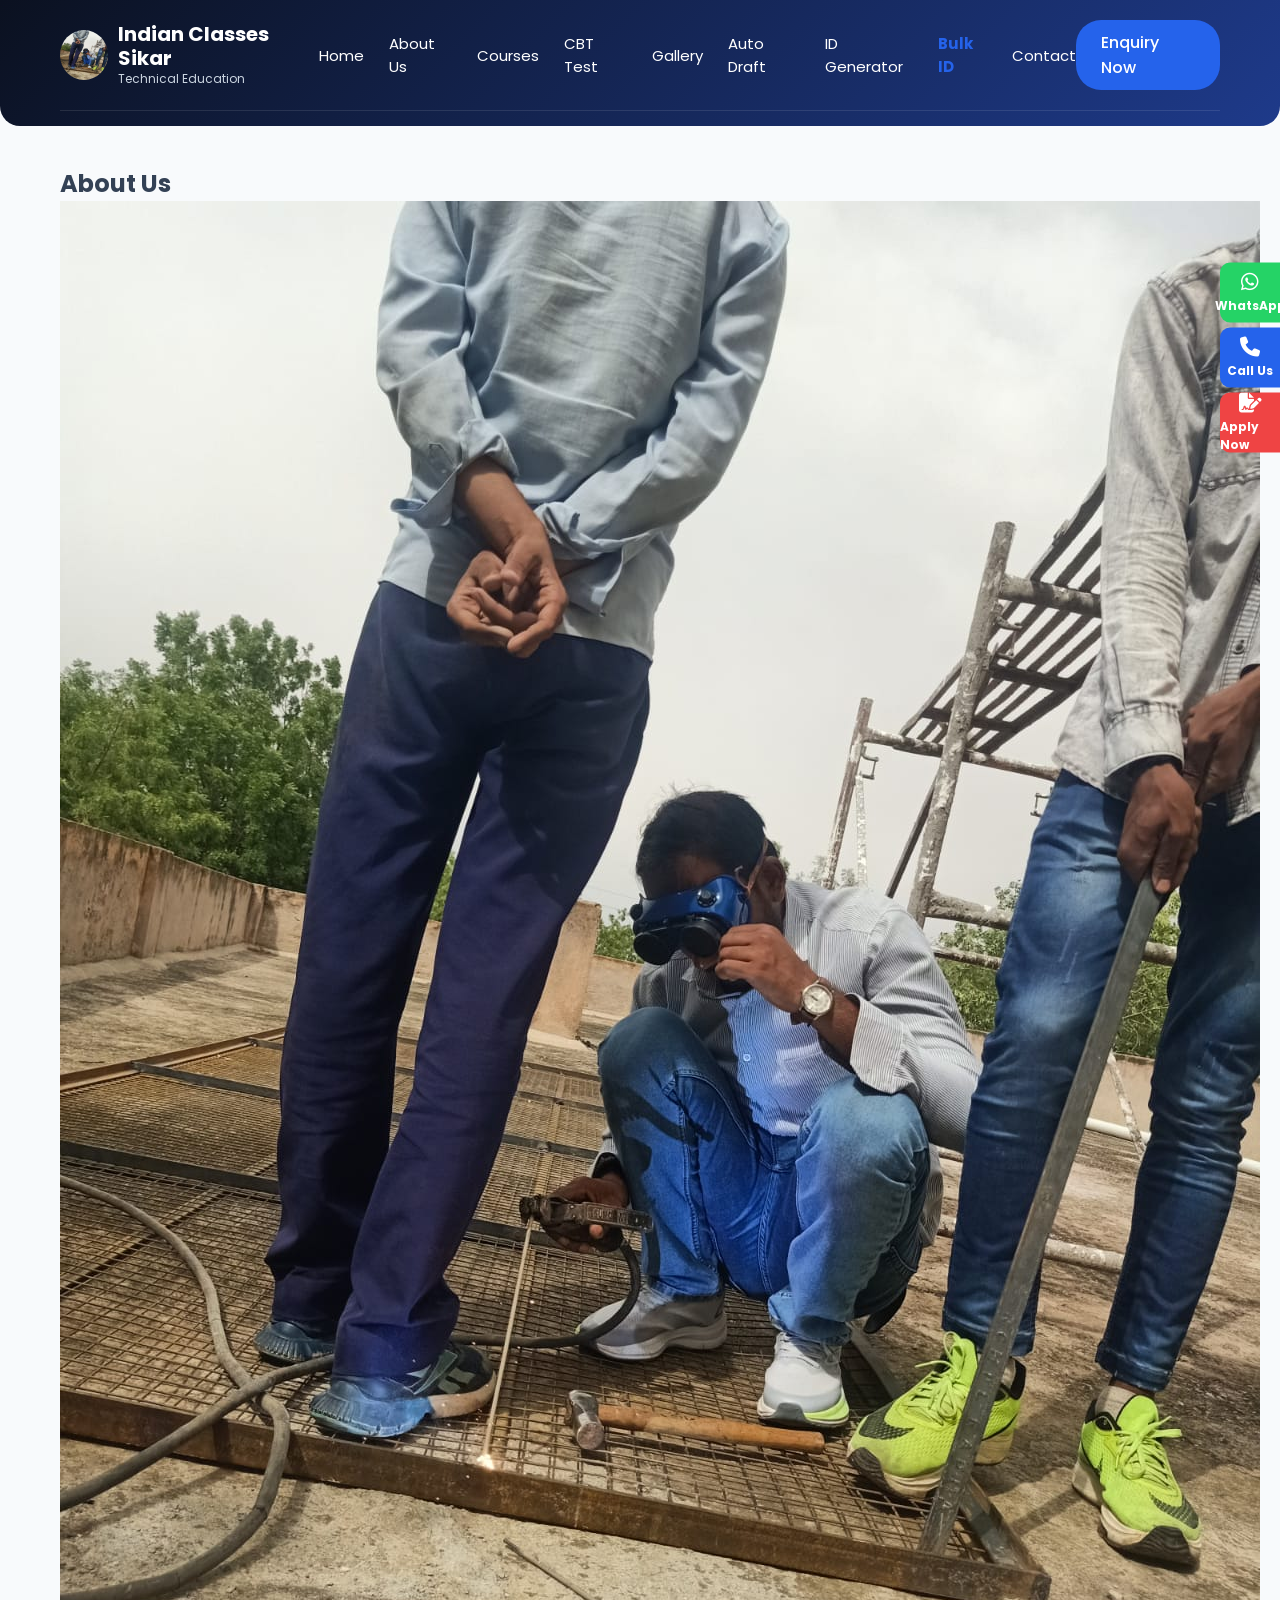
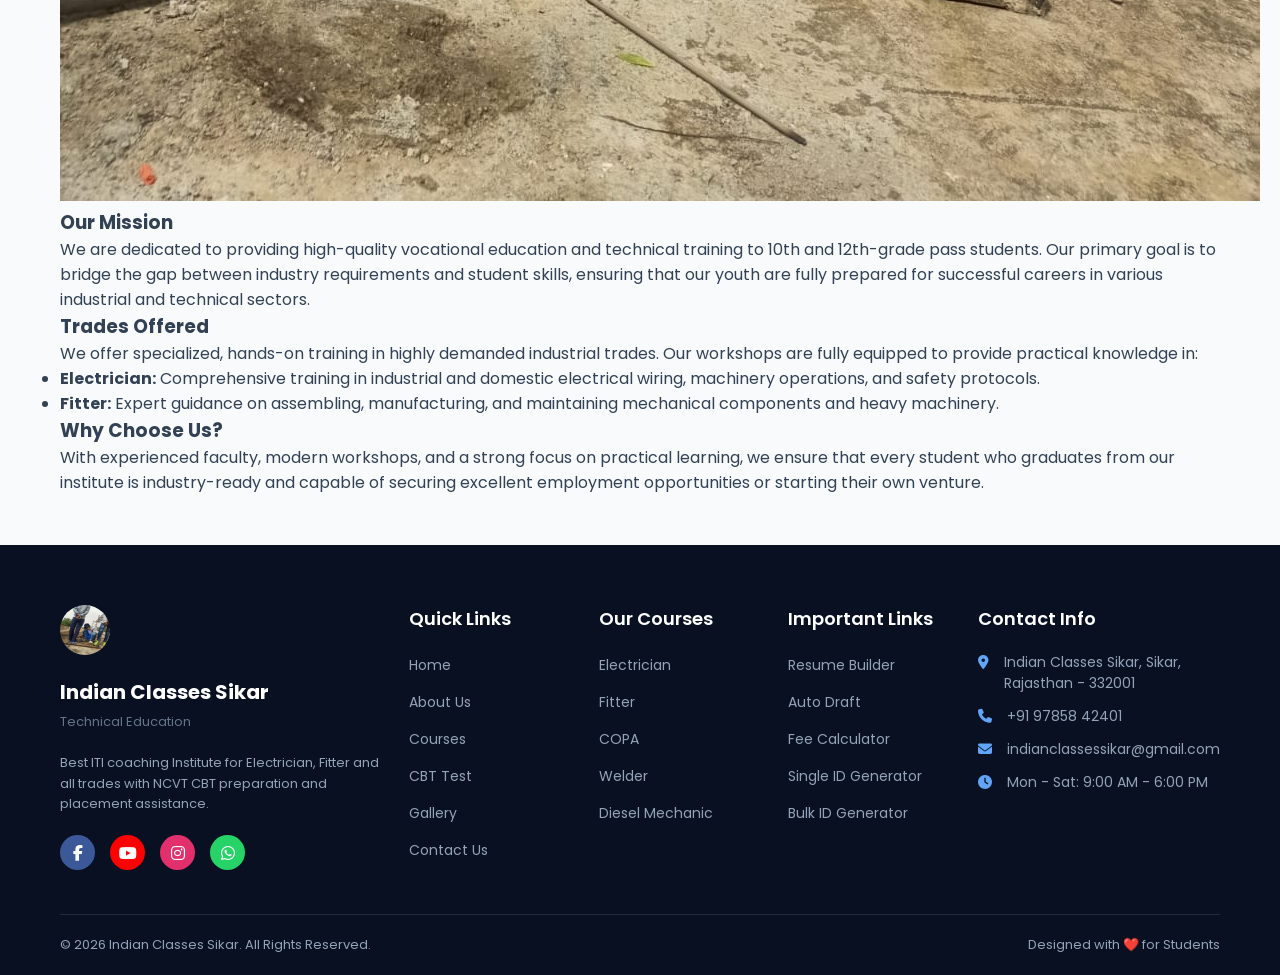
<file: about.html>
<!DOCTYPE html>
<html lang="en">
<head>
    <meta charset="UTF-8">
    <meta name="viewport" content="width=device-width, initial-scale=1.0">
    <title>About Us - My Institute Website</title>
    <link rel="stylesheet" href="style.css">
</head>
<body>

    <header></header>
    <nav></nav>

    <!-- Main Content -->
    <div class="container">
    <h2>About Us</h2>
    
    <img src="Logo.jpg" alt="Our Campus" class="page-image">
    
    <div class="content-section">
        <h3>Our Mission</h3>
            <p>We are dedicated to providing high-quality vocational education and technical training to 10th and 12th-grade pass students. Our primary goal is to bridge the gap between industry requirements and student skills, ensuring that our youth are fully prepared for successful careers in various industrial and technical sectors.</p>
        </div>

        <div class="content-section">
            <h3>Trades Offered</h3>
            <p>We offer specialized, hands-on training in highly demanded industrial trades. Our workshops are fully equipped to provide practical knowledge in:</p>
            <ul class="trade-list">
                <li><strong>Electrician:</strong> Comprehensive training in industrial and domestic electrical wiring, machinery operations, and safety protocols.</li>
                <li><strong>Fitter:</strong> Expert guidance on assembling, manufacturing, and maintaining mechanical components and heavy machinery.</li>
            </ul>
        </div>

        <div class="content-section">
            <h3>Why Choose Us?</h3>
            <p>With experienced faculty, modern workshops, and a strong focus on practical learning, we ensure that every student who graduates from our institute is industry-ready and capable of securing excellent employment opportunities or starting their own venture.</p>
        </div>
    </div>

    <footer></footer>
    <script src="components.js"></script>
</body>
</html>
</file>
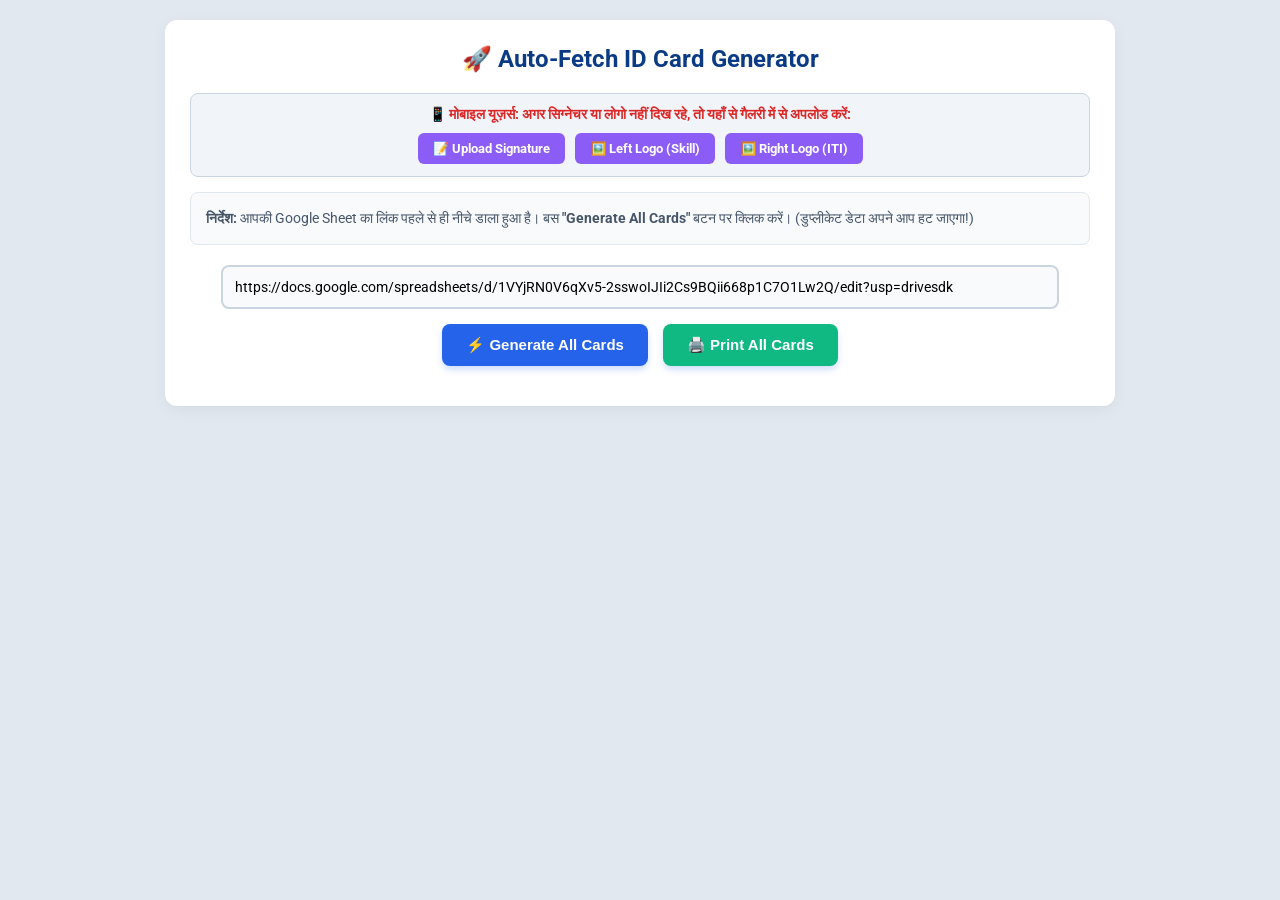
<file: bulk-generator.html>
<!DOCTYPE html>
<html lang="en">
<head>
    <meta charset="UTF-8">
    <meta name="viewport" content="width=device-width, initial-scale=1.0">
    <title>Official Trainee ID Card Generator</title>
    <link href="https://fonts.googleapis.com/css2?family=Roboto:wght@400;500;700&display=swap" rel="stylesheet">
    <style>
        /* General Page Styles */
        body { background: #e2e8f0; font-family: 'Roboto', sans-serif; padding: 20px; margin: 0; }
        .controls { background: #fff; padding: 25px; border-radius: 12px; box-shadow: 0 4px 15px rgba(0,0,0,0.05); margin-bottom: 30px; text-align: center; max-width: 900px; margin-left: auto; margin-right: auto;}
        .controls h2 { color: #0b3b84; margin-top: 0; font-size: 24px;}
        .input-group { display: flex; flex-direction: column; gap: 15px; margin-bottom: 15px; align-items: center; }
        
        .sheet-input { width: 90%; padding: 12px; font-size: 14px; border: 2px solid #cbd5e1; border-radius: 8px; font-family: 'Roboto', sans-serif; transition: 0.3s; background-color: #f8fafc;}
        .sheet-input:focus { border-color: #2563eb; outline: none; box-shadow: 0 0 8px rgba(37,99,235,0.2); }

        .btn-row { display: flex; justify-content: center; gap: 15px; flex-wrap: wrap; }
        .btn { background: #2563eb; color: white; padding: 12px 24px; border: none; border-radius: 8px; font-weight: bold; cursor: pointer; font-size: 15px; transition: 0.3s; box-shadow: 0 4px 6px rgba(37,99,235,0.2);}
        .btn:hover { background: #1d4ed8; transform: translateY(-2px);}
        .btn-print { background: #10b981; }
        .btn-print:hover { background: #059669; }
        .btn-photo { background: #8b5cf6; color: white; padding: 8px 15px; border-radius: 6px; cursor: pointer; font-size: 13px; font-weight: bold;}
        .btn-photo:hover { background: #7c3aed; }
        
        .instructions { font-size: 14px; color: #475569; margin-bottom: 20px; background: #f8fafc; padding: 15px; border-radius: 8px; text-align: left; border: 1px solid #e2e8f0; line-height: 1.5;}
        
        #statusMessage { font-size: 15px; margin-top: 10px; font-weight: bold; }

        /* Screen Viewing Grid */
        #bulkCardsContainer { display: flex; flex-wrap: wrap; gap: 20px; justify-content: center; }
        .card-wrapper { display: flex; flex-direction: row; gap: 15px; align-items: center; background: #fff; padding: 15px; border-radius: 8px; box-shadow: 0 4px 10px rgba(0,0,0,0.05); }

        /* --- ID CARD SPECIFIC STYLES (CR80: 85.6mm x 54mm Landscape) --- */
        .id-card { width: 85.6mm; height: 54mm; background: #ffffff; border: 1px solid #cbd5e1; border-radius: 2mm; box-sizing: border-box; position: relative; overflow: hidden; }

        /* FRONT CARD: Top Header Bar */
        .header-main { background: #0b3b84; color: white; display: flex; justify-content: space-between; align-items: center; padding: 1.5mm 2mm; height: 12.5mm; box-sizing: border-box; }
        .side-logo { height: 8.5mm; width: 8.5mm; background: white; border-radius: 1mm; object-fit: contain; padding: 0.5mm; }
        .header-center { display: flex; align-items: center; justify-content: center; flex-grow: 1; flex-direction: column;}
        .header-text { text-align: center; line-height: 1.15; }
        .header-text p { margin: 0 0 0.5mm 0; font-size: 3.8pt; font-weight: 500; } 
        .header-text h1 { margin: 0; font-size: 5.5pt; font-weight: 700; letter-spacing: 0.1mm; } 
        .header-text h2 { margin: 0.5mm 0 0 0; font-size: 5.2pt; font-weight: 700; color: #facc15; } 
        
        .header-sub { background: #1d4ed8; color: white; text-align: center; font-size: 5.5pt; font-weight: 700; padding: 0.8mm 0; border-bottom: 0.5mm solid #fbbf24; }

        /* FRONT CARD: Body Layout */
        .card-body { display: flex; padding: 2.5mm 2mm; gap: 2.5mm; }
        
        /* PHOTO FIX: Smart Passport Size Cropping */
        .photo-section { width: 18mm; display: flex; flex-direction: column; align-items: center; z-index: 2; }
        .photo-section img { 
            width: 15.5mm; 
            height: 19.5mm; 
            border: 1px solid #0b3b84; 
            object-fit: cover; /* Ensures image fills the box without distorting */
            object-position: top center; /* Focuses on the top part (face) of long images */
            border-radius: 0.5mm;
            background-color: #f8fafc;
        }
        
        .app-no-box { margin-top: 1.5mm; width: 100%; text-align: center; font-size: 4.5pt; font-weight: 700; color: #0b3b84; line-height: 1.2; background-color: #f1f5f9; border: 0.5px solid #cbd5e1; border-radius: 1mm; padding: 0.8mm 0; box-sizing: border-box; }

        .data-section { flex-grow: 1; font-size: 5pt; color: #000; line-height: 1.4; z-index: 2; padding-top: 0.5mm;}
        .data-row { margin-bottom: 0.7mm; display: flex; }
        .label { width: 44%; font-weight: 500; color: #1e293b; }
        .value { width: 56%; font-weight: 700; text-transform: uppercase; color: #0f172a;}

        /* Deputy Director Signature */
        .principal-sig { position: absolute; bottom: 2mm; right: 2mm; text-align: center; width: 30mm; z-index: 1; }
        .sig-img { height: 7.5mm; width: auto; mix-blend-mode: multiply; margin: 0 auto 0.2mm auto; display: block; }
        .principal-name { font-size: 4pt; color: #0b3b84; font-weight: 700; margin-bottom: 0.5mm; line-height: 1.2; }
        .principal-line { border-top: 0.5px solid #000; font-size: 4pt; font-weight: 700; padding-top: 0.5mm; color: #000;}

        /* --- BACK CARD STYLES --- */
        .back-body { padding: 3.5mm 3mm 12mm 3mm; font-size: 4.5pt; line-height: 1.5; color: #000; }
        .back-info strong { color: #0b3b84; }
        .instructions-block { margin-top: 2.5mm; }
        .instructions-block strong { color: #0b3b84; font-size: 5.5pt; display: block; margin-bottom: 1mm; border-bottom: 0.5px solid #cbd5e1; padding-bottom: 0.5mm; }
        .instructions-list { margin: 0; padding-left: 3.5mm; list-style-type: decimal; font-size: 4.2pt; }
        .instructions-list li { margin-bottom: 0.8mm; font-weight: 500;}
        
        .back-footer { position: absolute; bottom: 0; left: 0; width: 100%; background: #0b3b84; color: white; text-align: center; padding: 1.5mm 2mm; font-size: 4.5pt; line-height: 1.4; box-sizing: border-box; }

        /* --- PRINT SPECIFIC CSS --- */
        @media print {
            @page { size: A4 portrait; margin: 10mm; }
            body { padding: 0; margin: 0; background: white; -webkit-print-color-adjust: exact; print-color-adjust: exact; }
            .controls { display: none !important; }
            #bulkCardsContainer { display: grid; grid-template-columns: 1fr; row-gap: 5mm; justify-items: center; }
            .card-wrapper { page-break-inside: avoid; gap: 0; padding: 0; box-shadow: none; }
            .id-card { border: 0.5px dashed #94a3b8; border-radius: 0; }
        }
    </style>
</head>
<body>

    <div class="controls">
        <h2>🚀 Auto-Fetch ID Card Generator</h2>
        
        <div style="background: #f1f5f9; padding: 12px; border-radius: 8px; border: 1px solid #cbd5e1; margin-bottom: 15px;">
            <p style="margin: 0 0 10px 0; font-size: 14px; font-weight: bold; color: #dc2626;">📱 मोबाइल यूज़र्स: अगर सिग्नेचर या लोगो नहीं दिख रहे, तो यहाँ से गैलरी में से अपलोड करें:</p>
            <div style="display: flex; gap: 10px; justify-content: center; flex-wrap: wrap;">
                <label class="btn-photo">
                    📝 Upload Signature
                    <input type="file" id="sigInput" accept="image/*" style="display: none;">
                </label>
                <label class="btn-photo">
                    🖼️ Left Logo (Skill)
                    <input type="file" id="logo1Input" accept="image/*" style="display: none;">
                </label>
                <label class="btn-photo">
                    🖼️ Right Logo (ITI)
                    <input type="file" id="logo2Input" accept="image/*" style="display: none;">
                </label>
            </div>
        </div>

        <div class="instructions">
            <strong>निर्देश:</strong> आपकी Google Sheet का लिंक पहले से ही नीचे डाला हुआ है। बस <strong>"Generate All Cards"</strong> बटन पर क्लिक करें। (डुप्लीकेट डेटा अपने आप हट जाएगा!)
        </div>

        <div class="input-group">
            <input type="text" id="sheetUrlInput" class="sheet-input" value="https://docs.google.com/spreadsheets/d/1VYjRN0V6qXv5-2sswoIJIi2Cs9BQii668p1C7O1Lw2Q/edit?usp=drivesdk" placeholder="Paste your Google Sheet Link here...">
            
            <div class="btn-row">
                <button class="btn" onclick="fetchSheetData()">⚡ Generate All Cards</button>
                <button class="btn btn-print" onclick="window.print()">🖨️ Print All Cards</button>
            </div>
        </div>
        <div id="statusMessage"></div>
    </div>

    <div id="bulkCardsContainer"></div>

    <script>
        // Variables to hold local image URLs
        let sigUrl = "WhatsApp Image 2026-09-02 at 11.59.43 PM.jpeg";
        let leftLogoUrl = "2.jpg";
        let rightLogoUrl = "1.jpg";
        let globalCsvData = [];

        // Handle Mobile Image Uploads
        document.getElementById('sigInput').addEventListener('change', function(e) {
            if(e.target.files[0]) {
                sigUrl = URL.createObjectURL(e.target.files[0]);
                updateStatus("✅ Signature Loaded!", "green");
                if(globalCsvData.length > 0) buildCards(globalCsvData);
            }
        });
        document.getElementById('logo1Input').addEventListener('change', function(e) {
            if(e.target.files[0]) {
                leftLogoUrl = URL.createObjectURL(e.target.files[0]);
                updateStatus("✅ Left Logo Loaded!", "green");
                if(globalCsvData.length > 0) buildCards(globalCsvData);
            }
        });
        document.getElementById('logo2Input').addEventListener('change', function(e) {
            if(e.target.files[0]) {
                rightLogoUrl = URL.createObjectURL(e.target.files[0]);
                updateStatus("✅ Right Logo Loaded!", "green");
                if(globalCsvData.length > 0) buildCards(globalCsvData);
            }
        });

        function updateStatus(msg, color) {
            const statusEl = document.getElementById('statusMessage');
            statusEl.innerText = msg;
            statusEl.style.color = color;
        }

        // Method: Secure photo fetcher for Public Drive Folders
        function getDirectImageUrl(url) {
            if (!url || url.trim() === '') return 'https://via.placeholder.com/60x75/e2e8f0/94a3b8?text=PHOTO';
            
            const driveRegex = /\/d\/(.*?)\//;
            const idRegex = /id=([^&]+)/;
            let fileId = '';
            
            if (url.includes('drive.google.com')) {
                if (url.match(driveRegex)) {
                    fileId = url.match(driveRegex)[1];
                } else if (url.match(idRegex)) {
                    fileId = url.match(idRegex)[1];
                }
                if (fileId) {
                    return `https://drive.google.com/thumbnail?id=${fileId}&sz=w400`;
                }
            }
            return url.trim(); 
        }

        function fetchSheetData() {
            const urlInput = document.getElementById('sheetUrlInput').value.trim();
            if(!urlInput) {
                updateStatus("❌ Please paste a valid Google Sheet Link first.", 'red');
                return;
            }

            updateStatus("⏳ Fetching data & processing photos...", 'orange');

            const idMatch = urlInput.match(/\/d\/([a-zA-Z0-9-_]+)/);
            const gidMatch = urlInput.match(/gid=([0-9]+)/);

            if (idMatch) {
                const sheetId = idMatch[1];
                let exportUrl = `https://docs.google.com/spreadsheets/d/${sheetId}/gviz/tq?tqx=out:json;responseHandler:processGoogleSheetData`;
                if (gidMatch) {
                    exportUrl += `&gid=${gidMatch[1]}`;
                }

                const existingScript = document.getElementById('gvizScript');
                if (existingScript) existingScript.remove();

                const script = document.createElement('script');
                script.id = 'gvizScript';
                script.src = exportUrl;
                
                script.onerror = function() {
                    updateStatus("❌ Error! कृपया सुनिश्चित करें कि आपकी शीट 'Anyone with the link can view' पर सेट है।", 'red');
                };
                
                document.body.appendChild(script);
            } else {
                updateStatus("❌ Invalid Google Sheet Link format.", 'red');
            }
        }

        window.processGoogleSheetData = function(response) {
            if (!response || response.status === 'error') {
                updateStatus("❌ Data Error! Check sheet permissions.", 'red');
                return;
            }
            
            let rows = [];
            const table = response.table;
            
            let headers = table.cols.map(col => col.label || '');
            rows.push(headers);
            
            table.rows.forEach(row => {
                let rowData = row.c.map(cell => {
                    if (!cell) return '';
                    return cell.f !== undefined ? String(cell.f) : (cell.v !== null && cell.v !== undefined ? String(cell.v) : '');
                });
                rows.push(rowData);
            });

            globalCsvData = rows;
            buildCards(rows);
            updateStatus("✅ All Cards & Photos Generated Successfully!", 'green');
        }

        function buildCards(rows) {
            if (!rows || rows.length < 2) return;

            const container = document.getElementById('bulkCardsContainer');
            container.innerHTML = ''; 

            let offset = 0;
            if (rows[0][0] && rows[0][0].toLowerCase().includes("timestamp")) {
                offset = 1;
            }

            // AUTO-DUPLICATE REMOVER LOGIC
            let processedTrainees = new Set();

            for (let i = 1; i < rows.length; i++) {
                if (!rows[i] || rows[i].length < Math.max(8, 10 + offset)) continue; 
                
                const cols = rows[i];

                const appNo = cols[offset + 0] ? cols[offset + 0].trim() : '';
                const name = cols[offset + 1] ? cols[offset + 1].trim() : '';
                
                if(appNo === '' && name === '') continue; 

                const father = cols[offset + 2] ? cols[offset + 2].trim() : '';
                
                // Magic Duplicate Check: Combines Name + Father's Name
                let uniqueKey = (name + "|" + father).toLowerCase().trim();
                if (processedTrainees.has(uniqueKey)) {
                    continue; 
                }
                processedTrainees.add(uniqueKey);

                const trade = cols[offset + 3] ? cols[offset + 3].trim() : '';
                const shiftUnit = cols[offset + 4] ? cols[offset + 4].trim() : '';
                const dob = cols[offset + 5] ? cols[offset + 5].trim() : '';
                const bloodGroup = cols[offset + 6] ? cols[offset + 6].trim() : '';
                
                // FIX: Actual Aadhaar Number rendering
                let aadhar = cols[offset + 7] ? cols[offset + 7].trim() : '';
                if(aadhar !== '' && !isNaN(aadhar.replace(/\s/g, ''))) {
                   // Ensure it looks like a number
                }

                const mobile = cols[offset + 9] ? cols[offset + 9].trim() : '';
                const address = cols[offset + 10] ? cols[offset + 10].trim() : '';
                
                const rawPhotoUrl = cols[offset + 11] ? cols[offset + 11].trim() : '';
                const finalPhotoSrc = getDirectImageUrl(rawPhotoUrl);

                const cardHTML = `
                    <div class="card-wrapper">
                        <!-- FRONT OF CARD -->
                        <div class="id-card">
                            <div class="header-main">
                                <img src="${leftLogoUrl}" alt="Skill Logo" class="side-logo" onerror="this.style.display='none'">
                                <div class="header-center">
                                    <div class="header-text">
                                        <p>(Directorate of Technical Education, Govt. of Rajasthan)</p>
                                        <h1>GOVERNMENT INDUSTRIAL TRAINING INSTITUTE, CHURU</h1>
                                        <h2>राजकीय औद्योगिक प्रशिक्षण संस्थान, चूरू</h2>
                                    </div>
                                </div>
                                <img src="${rightLogoUrl}" alt="ITI Logo" class="side-logo" onerror="this.style.display='none'">
                            </div>
                            <div class="header-sub">TRAINEE IDENTITY CARD / पहचान पत्र</div>
                            
                            <div class="card-body">
                                <div class="photo-section">
                                    <img src="${finalPhotoSrc}" onerror="this.src='https://via.placeholder.com/60x75/e2e8f0/94a3b8?text=PHOTO'">
                                    <div class="app-no-box">App No:<br>${appNo}</div>
                                </div>
                                <div class="data-section">
                                    <div class="data-row"><span class="label">Name / नाम:</span> <span class="value">${name}</span></div>
                                    <div class="data-row"><span class="label">Father's Name / पिता का नाम:</span> <span class="value">${father}</span></div>
                                    <div class="data-row"><span class="label">Trade / व्यवसाय:</span> <span class="value">${trade}</span></div>
                                    <div class="data-row"><span class="label">Shift / Unit:</span> <span class="value">${shiftUnit}</span></div>
                                    <div class="data-row"><span class="label">DOB / जन्म तिथि:</span> <span class="value">${dob}</span></div>
                                    <div class="data-row"><span class="label">Blood Group:</span> <span class="value" style="color: #dc2626;">${bloodGroup}</span></div>
                                    <div class="data-row"><span class="label">Aadhar No. / आधार नं.:</span> <span class="value">${aadhar}</span></div>
                                </div>
                            </div>
                            
                            <div class="principal-sig">
                                <img src="${sigUrl}" class="sig-img" alt="Signature" onerror="this.style.display='none'">
                                <div class="principal-name">Deputy Director,<br>Govt. ITI, Churu</div>
                                <div class="principal-line">Sign & Seal</div>
                            </div>
                        </div>

                        <!-- BACK OF CARD -->
                        <div class="id-card">
                            <div class="back-body">
                                <div class="back-info">
                                    <strong>Address / स्थायी पता:</strong><br>${address}<br><br>
                                    <strong>Mobile No. / मोबाइल नं.:</strong> ${mobile}<br>
                                    <strong>Emergency Contact / आपातकालीन संपर्क:</strong> ${father} - ${mobile}
                                </div>
                                <div class="instructions-block">
                                    <strong>Instructions / आवश्यक निर्देश:</strong>
                                    <ol class="instructions-list">
                                        <li>This card is non-transferable. / यह कार्ड अहस्तांतरणीय है।</li>
                                        <li>Must be worn during institute hours. / संस्थान परिसर में इसे पहनना अनिवार्य है।</li>
                                        <li>Valid only for the regular session. / यह केवल नियमित प्रशिक्षण अवधि के लिए मान्य है।</li>
                                        <li>If lost, inform the institute immediately. / खो जाने पर तुरंत संस्थान को सूचित करें।</li>
                                        <li>Surrender this card upon completion of training. / प्रशिक्षण पूर्ण होने पर इसे जमा करवाएं।</li>
                                    </ol>
                                </div>
                            </div>
                            <div class="back-footer">
                                If found, please return to: (यदि यह कार्ड मिले तो कृपया यहाँ लौटाएं:)<br>
                                Deputy Director, Govt. ITI Churu, Rajasthan - 331001<br>
                                Phone / फोन : 01562-250001
                            </div>
                        </div>
                    </div>
                `;
                container.innerHTML += cardHTML;
            }
        }
    </script>
</body>
</html>
</file>
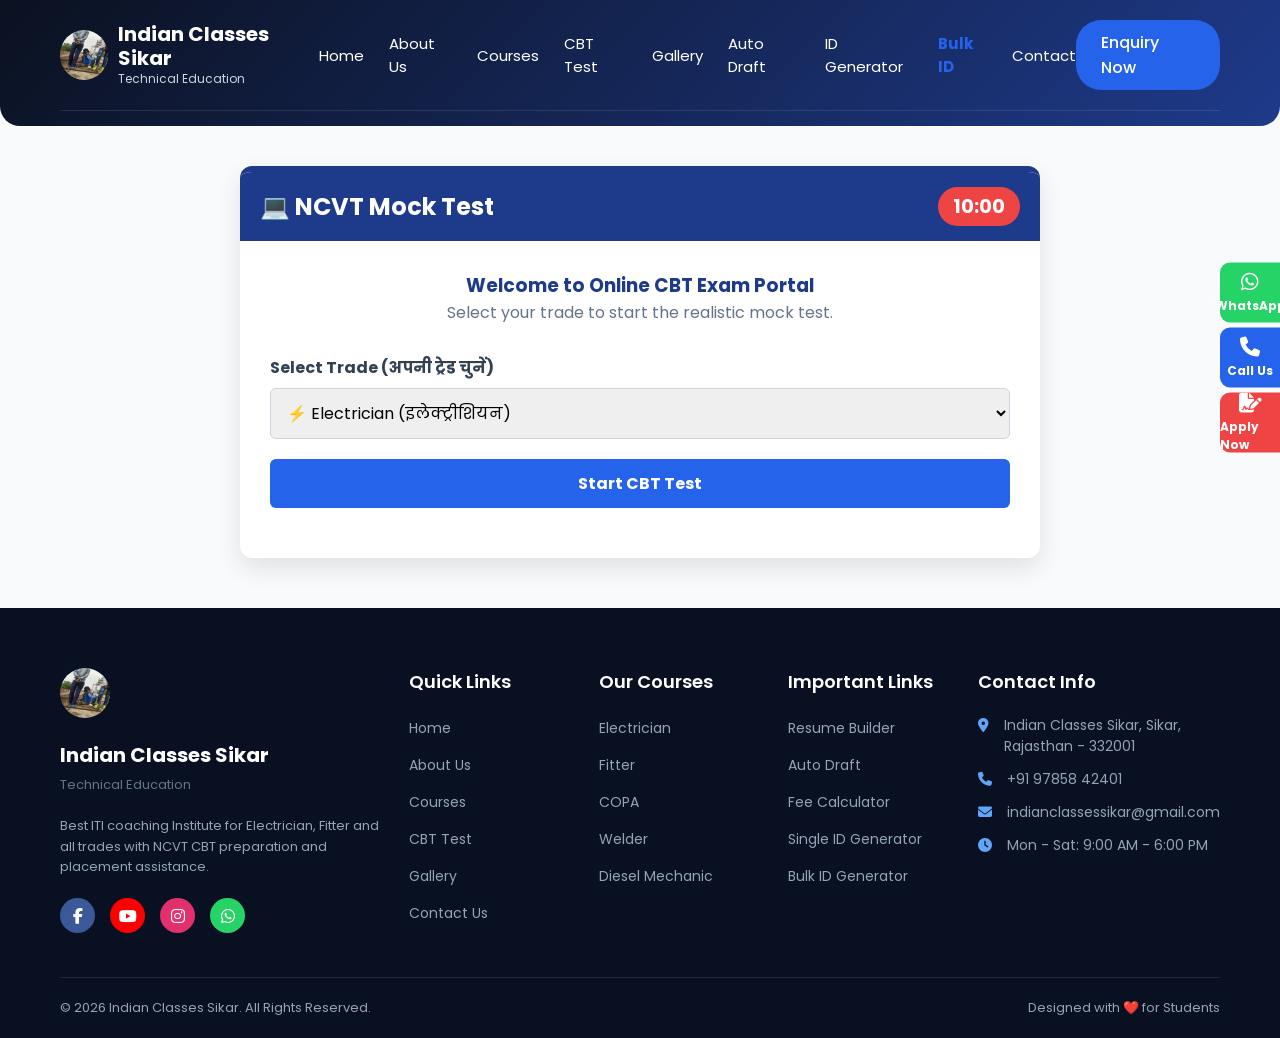
<file: cbt-test.html>
<!DOCTYPE html>
<html lang="en">
<head>
    <meta charset="UTF-8">
    <meta name="viewport" content="width=device-width, initial-scale=1.0">
    <title>NCVT Online CBT Mock Test</title>
    <link rel="stylesheet" href="style.css">
    <style>
        .cbt-container { max-width: 800px; margin: 30px auto; background: #fff; border-radius: 12px; box-shadow: 0 10px 25px rgba(0,0,0,0.1); overflow: hidden; border-top: 6px solid #1e3a8a; padding-bottom: 20px;}
        .cbt-header { background: #1e3a8a; color: white; padding: 15px 20px; display: flex; justify-content: space-between; align-items: center; }
        .cbt-header h2 { margin: 0; font-size: 1.5em; }
        .timer { font-size: 1.2em; font-weight: bold; background: #ef4444; padding: 5px 15px; border-radius: 20px; }
        .screen { padding: 30px; }
        #quizScreen, #resultScreen { display: none; }
        .form-group-cbt { margin-bottom: 20px; }
        .form-group-cbt label { display: block; font-weight: bold; margin-bottom: 8px; color: #334155; }
        .form-group-cbt select { width: 100%; padding: 12px; border: 1px solid #cbd5e1; border-radius: 6px; font-size: 16px; }
        .btn-cbt { padding: 12px 25px; background: #2563eb; color: white; border: none; border-radius: 6px; font-size: 16px; cursor: pointer; font-weight: bold; width: 100%; }
        .btn-cbt-success { background: #10b981; }
        .question-text { font-size: 1.3em; margin-bottom: 20px; color: #0f172a; font-weight: bold; }
        .options-list { list-style: none; padding: 0; }
        .options-list li { margin-bottom: 12px; }
        .option-label { display: block; padding: 15px; background: #f8fafc; border: 2px solid #e2e8f0; border-radius: 8px; cursor: pointer; font-size: 1.1em; }
        .result-box { text-align: center; }
        .score-circle { width: 150px; height: 150px; border-radius: 50%; background: #10b981; color: white; display: flex; align-items: center; justify-content: center; font-size: 3em; font-weight: bold; margin: 0 auto 20px; }
    </style>
</head>
<body>

    <header></header>
    <nav></nav>

    <div class="cbt-container">
        <div class="cbt-header">
            <h2>💻 NCVT Mock Test</h2>
            <div class="timer" id="timeDisplay">10:00</div>
        </div>

        <div id="setupScreen" class="screen">
            <h3 style="color: #1e3a8a; text-align: center;">Welcome to Online CBT Exam Portal</h3>
            <p style="text-align: center; color: #64748b; margin-bottom: 30px;">Select your trade to start the realistic mock test.</p>
            
            <div class="form-group-cbt">
                <label>Select Trade (अपनी ट्रेड चुनें)</label>
                <select id="tradeSelect">
                    <option value="electrician">⚡ Electrician (इलेक्ट्रीशियन)</option>
                    <option value="fitter">🔧 Fitter (फिटर)</option>
                </select>
            </div>
            <button class="btn-cbt" onclick="startTest()">Start CBT Test</button>
        </div>

        <div id="quizScreen" class="screen">
            <div style="display: flex; justify-content: space-between; margin-bottom: 15px; color: #64748b; font-weight: bold;">
                <span id="questionCounter">Question 1 of 5</span>
                <span id="currentTradeLabel">Trade: Electrician</span>
            </div>
            <div class="question-text" id="qText">प्रश्न यहाँ आएगा...</div>
            <ul class="options-list" id="optionsContainer"></ul>
            <button class="btn-cbt" id="nextBtn" onclick="nextQuestion()">Next Question ➡️</button>
        </div>

        <div id="resultScreen" class="screen result-box">
            <h2 style="color: #0f172a;">Exam Completed!</h2>
            <div class="score-circle" id="scoreDisplay">0/0</div>
            <div class="result-msg" id="resultMessage" style="font-size:1.5em; font-weight:bold; margin-bottom: 15px;">Good Job!</div>
            <button class="btn-cbt btn-cbt-success" onclick="location.reload()">🔄 Restart Test</button>
        </div>
    </div>

    <footer></footer>
    <script src="components.js"></script>

        <script>
        // --- SECURE QUESTIONS DATABASE ---
        // जवाबों को छिपाने के लिए Base64 का इस्तेमाल किया गया है।
        // (0 = "MA==", 1 = "MQ==", 2 = "Mg==", 3 = "Mw==")
        const questionsDb = {
            "electrician": [
                { q: "विद्युत धारा (Current) की इकाई क्या है?", options: ["Volt (वोल्ट)", "Ampere (एम्पीयर)", "Ohm (ओम)", "Watt (वाट)"], encodedAns: "MQ==" },
                { q: "ट्रांसफार्मर (Transformer) किस सिद्धांत पर काम करता है?", options: ["स्व-प्रेरण (Self-induction)", "म्यूचुअल इंडक्शन (Mutual induction)", "फैराडे का नियम", "ओम का नियम"], encodedAns: "MQ==" },
                { q: "MCB का पूरा नाम क्या है?", options: ["Miniature Circuit Breaker", "Main Circuit Breaker", "Motor Circuit Breaker", "Molded Circuit Breaker"], encodedAns: "MA==" }
            ],
            "fitter": [
                { q: "माइक्रोमीटर (Micrometer) का अल्पतमांक (Least count) मीट्रिक में कितना होता है?", options: ["0.01 mm", "0.02 mm", "0.05 mm", "0.1 mm"], encodedAns: "MA==" },
                { q: "हेक्सा ब्लेड (Hacksaw blade) किस धातु की बनी होती है?", options: ["Mild Steel", "High Speed Steel", "Cast Iron", "Aluminium"], encodedAns: "MQ==" },
                { q: "V-Block का उपयोग किसलिए किया जाता है?", options: ["फ्लैट जॉब को पकड़ने के लिए", "गोल जॉब को पकड़ने और मार्क करने के लिए", "थ्रेडिंग के लिए", "वेल्डिंग के लिए"], encodedAns: "MQ==" }
            ]
        };

        let currentTrade = ""; let currentQuestions = []; let currentQIndex = 0; let score = 0;
        let timeLeft = 600; let timerInterval;

        function startTest() {
            currentTrade = document.getElementById("tradeSelect").value;
            currentQuestions = questionsDb[currentTrade];
            document.getElementById("setupScreen").style.display = "none";
            document.getElementById("quizScreen").style.display = "block";
            document.getElementById("currentTradeLabel").innerText = `Trade: ${currentTrade === "electrician" ? "Electrician" : "Fitter"}`;
            timerInterval = setInterval(updateTimer, 1000);
            loadQuestion();
        }

        function loadQuestion() {
            const optionsContainer = document.getElementById("optionsContainer");
            optionsContainer.innerHTML = "";
            let qData = currentQuestions[currentQIndex];
            document.getElementById("qText").innerText = `Q${currentQIndex + 1}. ${qData.q}`;
            document.getElementById("questionCounter").innerText = `Question ${currentQIndex + 1} of ${currentQuestions.length}`;

            qData.options.forEach((opt, index) => {
                let li = document.createElement("li");
                li.innerHTML = `<label class="option-label"><input type="radio" name="answer" value="${index}" style="margin-right:10px; transform:scale(1.2);"> ${opt}</label>`;
                optionsContainer.appendChild(li);
            });

            let btn = document.getElementById("nextBtn");
            if(currentQIndex === currentQuestions.length - 1) {
                btn.innerText = "Submit Final Test ✅"; btn.classList.add("btn-cbt-success");
            }
        }

        // --- SECURE ANSWER CHECKING LOGIC ---
        function nextQuestion() {
            let selected = document.querySelector('input[name="answer"]:checked');
            if(!selected) { alert("कृपया आगे बढ़ने से पहले एक विकल्प चुनें!"); return; }
            
            // यूजर के चुने हुए विकल्प को Base64 में बदलकर डेटाबेस से मैच करना
            if(btoa(selected.value) === currentQuestions[currentQIndex].encodedAns) {
                score++;
            }
            
            currentQIndex++;
            if(currentQIndex < currentQuestions.length) loadQuestion(); else showResult();
        }

        function updateTimer() {
            if(timeLeft <= 0) { clearInterval(timerInterval); alert("⏰ Time is Up!"); showResult(); return; }
            timeLeft--;
            let m = Math.floor(timeLeft / 60); let s = timeLeft % 60;
            document.getElementById("timeDisplay").innerText = `${m}:${s < 10 ? '0' : ''}${s}`;
        }

        function showResult() {
            clearInterval(timerInterval);
            document.getElementById("quizScreen").style.display = "none";
            document.getElementById("resultScreen").style.display = "block";
            document.getElementById("scoreDisplay").innerText = `${score}/${currentQuestions.length}`;
            let percentage = (score / currentQuestions.length) * 100;
            let msg = percentage >= 80 ? "🌟 Excellent! You are ready for CBT." : (percentage >= 50 ? "👍 Good, but keep practicing." : "⚠️ You need more practice.");
            document.getElementById("resultMessage").innerText = msg;
        }
        </script>
    
</body>
</html>
</file>
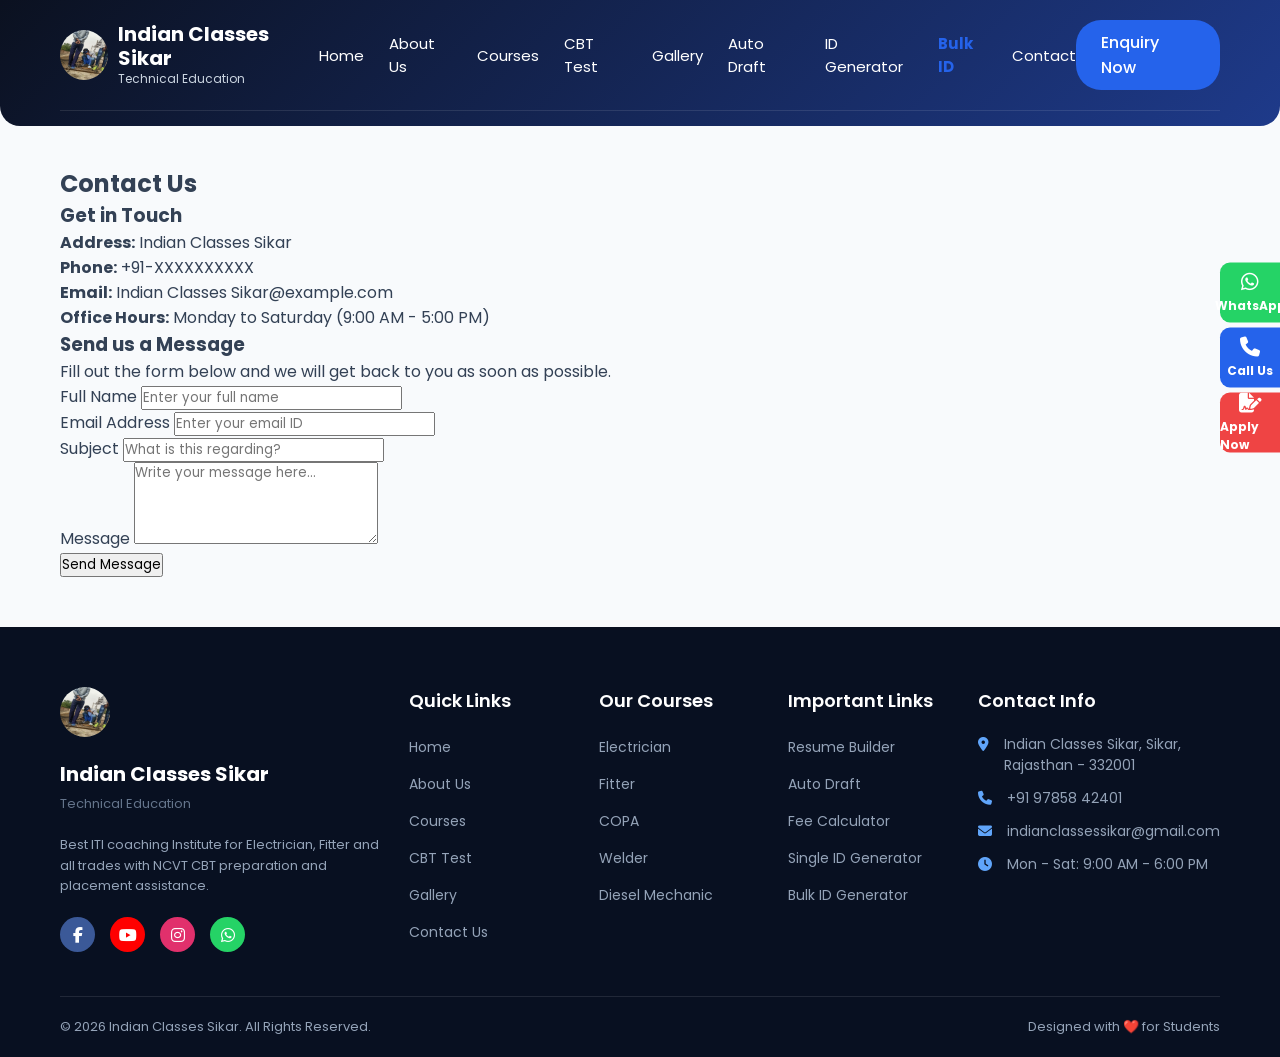
<file: contact.html>
<!DOCTYPE html>
<html lang="en">
<head>
    <meta charset="UTF-8">
    <meta name="viewport" content="width=device-width, initial-scale=1.0">
    <title>Contact Us - Indian Classes Sikar</title>
    <link rel="stylesheet" href="style.css">
    <style>
        input[type="submit"]:disabled {
            background-color: #94a3b8;
            cursor: not-allowed;
        }
    </style>
</head>
<body>

    <header></header>
    <nav></nav>

    <!-- Main Content -->
    <div class="container">
        <h2>Contact Us</h2>
        
        <div class="contact-info">
            <h3>Get in Touch</h3>
            <p><strong>Address:</strong> Indian Classes Sikar</p>
            <p><strong>Phone:</strong> +91-XXXXXXXXXX</p>
            <p><strong>Email:</strong> Indian Classes Sikar@example.com</p>
            <p><strong>Office Hours:</strong> Monday to Saturday (9:00 AM - 5:00 PM)</p>
        </div>

        <h3>Send us a Message</h3>
        <p>Fill out the form below and we will get back to you as soon as possible.</p>
        
        <form id="contactForm">
    <div>
        <label>Full Name</label>
        <input type="text" name="name" placeholder="Enter your full name" required>
    </div>
    
    <div>
        <label>Email Address</label>
        <input type="email" name="email" placeholder="Enter your email ID" required>
    </div>
    
    <div>
        <label>Subject</label>
        <input type="text" name="subject" placeholder="What is this regarding?">
    </div>
    
    <div>
        <label>Message</label>
        <textarea name="message" rows="4" placeholder="Write your message here..." required></textarea>
    </div>

    <input type="submit" value="Send Message">
        </form>
        
        
        <p id="formStatus" style="text-align: center; font-weight: bold; margin-top: 15px; font-size: 16px;"></p>
    </div>

    <div class="bottom-space"></div>

    <footer></footer>
    <script src="components.js"></script>
    
    <script>
    const contactForm = document.getElementById('contactForm');
    const formStatus = document.getElementById('formStatus');
    const submitBtn = document.getElementById('submitBtn'); // अब यह काम करेगा
    
    const API_URL = "https://script.google.com/macros/s/AKfycbzLYgQBSKtEJLI7eTpjiO-RFf32NeLhOWqkWOCDXoAnznMSsTyZMh1M5om_txKZ9UE/exec";

    contactForm.addEventListener('submit', function(e) {
        e.preventDefault();
        
        // बटन चेक करें कि वह मौजूद है या नहीं
        if(submitBtn) {
            submitBtn.value = "Sending Message... ⏳";
            submitBtn.disabled = true;
        }
        
        formStatus.innerText = "Sending...";
        formStatus.style.color = "blue";

        let formData = new FormData(contactForm);

        fetch(API_URL, { method: 'POST', body: formData })
            .then(response => response.text())
            .then(data => {
                formStatus.innerText = "✅ Message sent successfully!";
                formStatus.style.color = "green";
                contactForm.reset();
                if(submitBtn) {
                    submitBtn.value = "Send Message";
                    submitBtn.disabled = false;
                }
            })
            .catch(error => {
                formStatus.innerText = "❌ Error! Please try again.";
                formStatus.style.color = "red";
                if(submitBtn) {
                    submitBtn.value = "Send Message";
                    submitBtn.disabled = false;
                }
            });
    });
    </script>
    
</body>
</html>
</file>
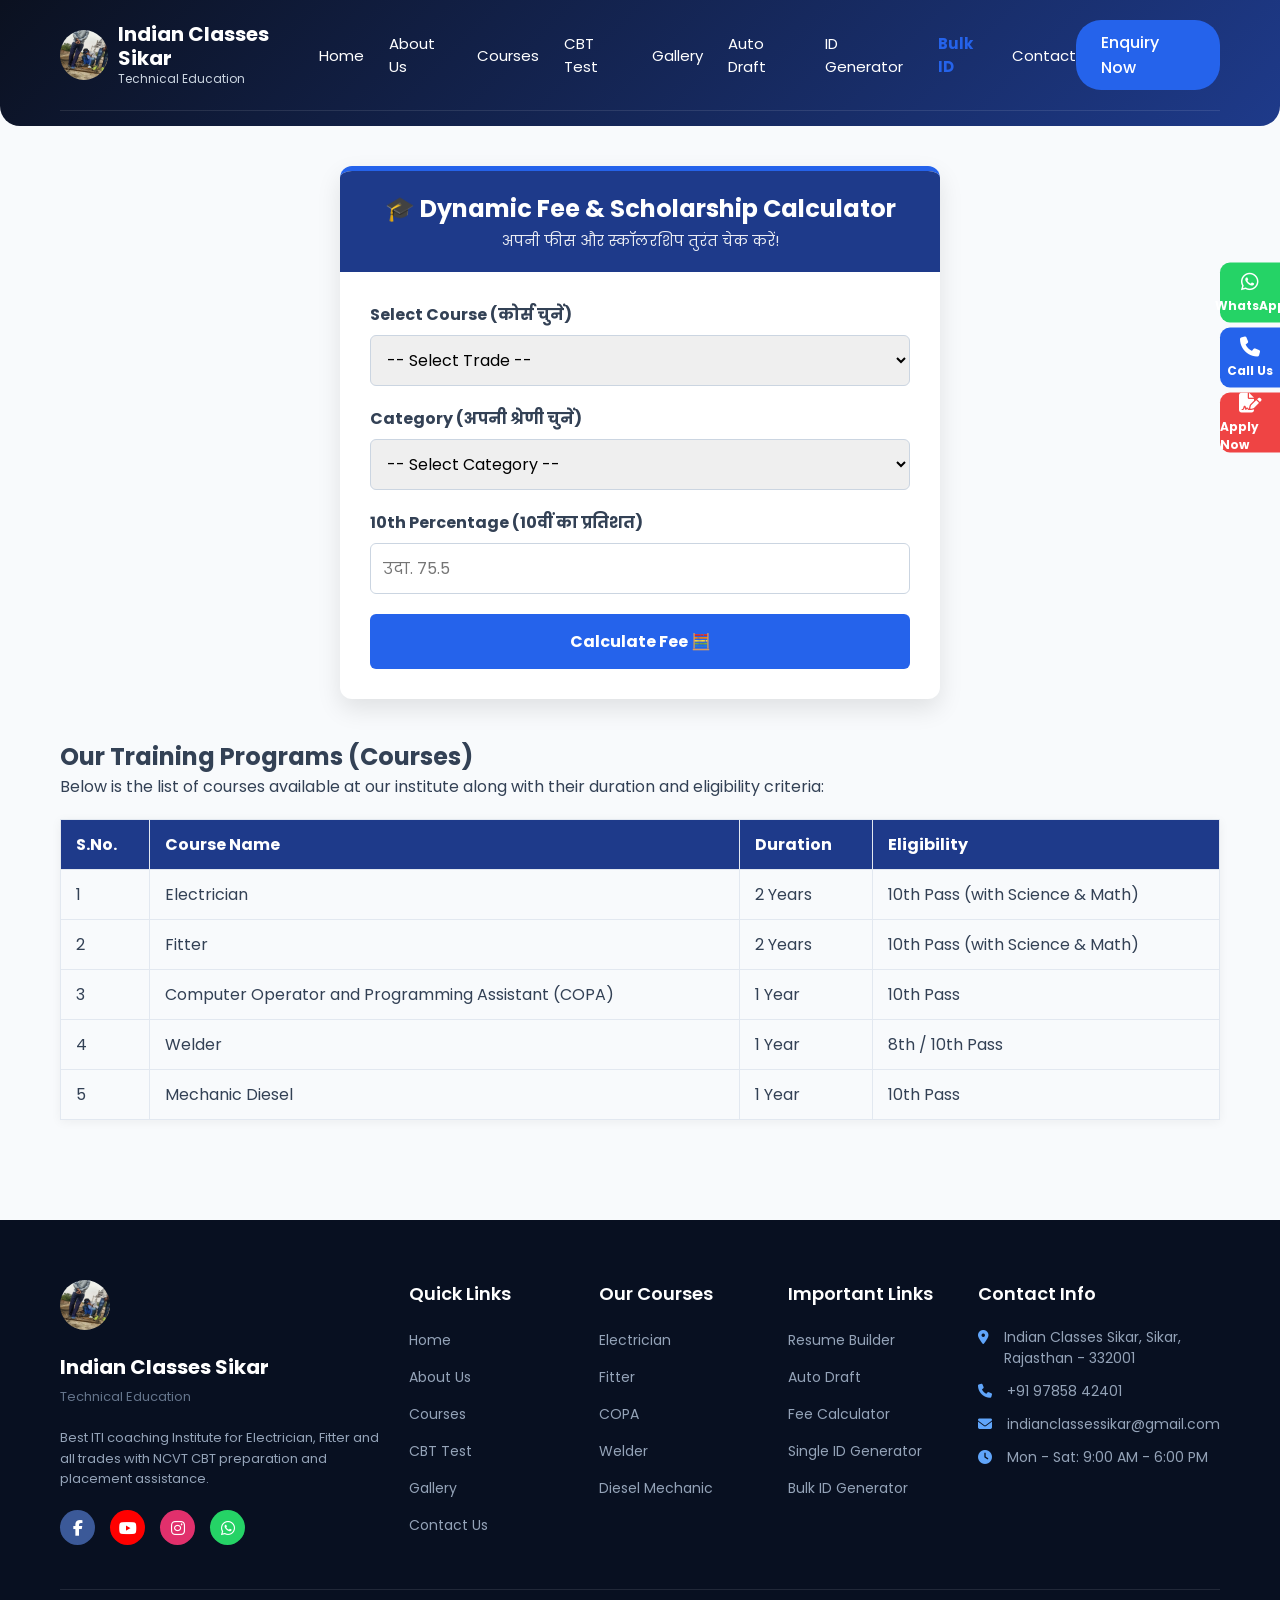
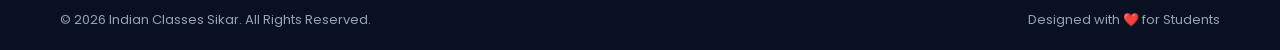
<file: courses.html>
<!DOCTYPE html>
<html lang="en">
<head>
    <meta charset="UTF-8">
    <meta name="viewport" content="width=device-width, initial-scale=1.0">
    <title>Courses & Fee Calculator - Indian Classes Sikar</title>
    <link rel="stylesheet" href="style.css">
    <style>
        /* Calculator Design */
        .calculator-container { max-width: 600px; margin: 40px auto; background: #ffffff; border-radius: 12px; box-shadow: 0 10px 25px rgba(0,0,0,0.1); overflow: hidden; border-top: 5px solid #2563eb; }
        .calc-header { background: #1e3a8a; color: white; padding: 20px; text-align: center; }
        .calc-header h3 { margin: 0; font-size: 1.5em; }
        .calc-body { padding: 30px; }
        .form-group-calc { margin-bottom: 20px; }
        .form-group-calc label { display: block; font-weight: bold; margin-bottom: 8px; color: #334155; }
        .form-group-calc select, .form-group-calc input { width: 100%; padding: 12px; border: 1px solid #cbd5e1; border-radius: 6px; font-size: 16px; box-sizing: border-box; }
        .btn-calc { padding: 15px; background: #2563eb; color: white; border: none; border-radius: 6px; font-size: 16px; cursor: pointer; font-weight: bold; width: 100%; transition: 0.3s; }
        .btn-calc:hover { background: #1d4ed8; }
        
        #calcResult { margin-top: 25px; padding: 20px; background: #f8fafc; border: 2px dashed #10b981; border-radius: 8px; display: none; }
        #calcResult p { font-size: 1.1em; margin: 5px 0; color: #334155;}
        
        table { width: 100%; border-collapse: collapse; margin-top: 20px; box-shadow: 0 2px 10px rgba(0,0,0,0.05); }
        th, td { padding: 12px 15px; border: 1px solid #e2e8f0; text-align: left; }
        th { background-color: #1e3a8a; color: white; }
        tr:nth-child(even) { background-color: #f8fafc; }
    </style>
</head>
<body>

    <header></header>
    <nav></nav>

    <div class="container">
        
        <div class="calculator-container">
            <div class="calc-header">
                <h3>🎓 Dynamic Fee & Scholarship Calculator</h3>
                <p style="margin-top: 5px; font-size: 0.9em; opacity: 0.9;">अपनी फीस और स्कॉलरशिप तुरंत चेक करें!</p>
            </div>
            
            <div class="calc-body">
                <div class="form-group-calc">
                    <label>Select Course (कोर्स चुनें)</label>
                    <select id="calcCourse">
                        <option value="" disabled selected>-- Select Trade --</option>
                        <option value="electrician">Electrician (2 Years)</option>
                        <option value="fitter">Fitter (2 Years)</option>
                        <option value="copa">COPA (1 Year)</option>
                        <option value="welder">Welder (1 Year)</option>
                        <option value="diesel">Mechanic Diesel (1 Year)</option>
                    </select>
                </div>

                <div class="form-group-calc">
                    <label>Category (अपनी श्रेणी चुनें)</label>
                    <select id="calcCategory">
                        <option value="" disabled selected>-- Select Category --</option>
                        <option value="gen">General</option>
                        <option value="obc">OBC</option>
                        <option value="sc">SC</option>
                        <option value="st">ST</option>
                        <option value="ews">EWS (BPL)</option>
                    </select>
                </div>

                <div class="form-group-calc">
                    <label>10th Percentage (10वीं का प्रतिशत)</label>
                    <input type="number" id="calcPercentage" placeholder="उदा. 75.5" min="33" max="100" step="0.1">
                </div>

                <button class="btn-calc" onclick="calculateFee()">Calculate Fee 🧮</button>

                <div id="calcResult">
                    </div>
            </div>
        </div>

        <h2>Our Training Programs (Courses)</h2>
        <p>Below is the list of courses available at our institute along with their duration and eligibility criteria:</p>
        
        <table>
            <thead>
                <tr>
                    <th>S.No.</th>
                    <th>Course Name</th>
                    <th>Duration</th>
                    <th>Eligibility</th>
                </tr>
            </thead>
            <tbody>
                <tr><td>1</td><td>Electrician</td><td>2 Years</td><td>10th Pass (with Science & Math)</td></tr>
                <tr><td>2</td><td>Fitter</td><td>2 Years</td><td>10th Pass (with Science & Math)</td></tr>
                <tr><td>3</td><td>Computer Operator and Programming Assistant (COPA)</td><td>1 Year</td><td>10th Pass</td></tr>
                <tr><td>4</td><td>Welder</td><td>1 Year</td><td>8th / 10th Pass</td></tr>
                <tr><td>5</td><td>Mechanic Diesel</td><td>1 Year</td><td>10th Pass</td></tr>
            </tbody>
        </table>
    </div>

    <div style="height: 50px;"></div>
    
    <footer></footer>
    <script src="components.js"></script>

    <script>
        function calculateFee() {
            const course = document.getElementById("calcCourse").value;
            const category = document.getElementById("calcCategory").value;
            const percentage = parseFloat(document.getElementById("calcPercentage").value);

            // वैलिडेशन: चेक करें कि सभी खाने भरे हैं या नहीं
            if (!course || !category || isNaN(percentage)) {
                alert("कृपया कोर्स, कैटेगरी और प्रतिशत सही-सही भरें!");
                return;
            }
            if (percentage < 33 || percentage > 100) {
                alert("कृपया सही प्रतिशत दर्ज करें (33 से 100 के बीच)!");
                return;
            }

            // 1. बेस फीस तय करना (आप इसे बदल सकते हैं)
            let baseFee = 0;
            if (course === "electrician" || course === "fitter") {
                baseFee = 20000; // 2 साल वाले कोर्स की फीस (प्रति वर्ष)
            } else {
                baseFee = 15000; // 1 साल वाले कोर्स की फीस
            }

            // 2. स्कॉलरशिप कैलकुलेट करना
            let scholarship = 0;

            // कैटेगरी आधारित सरकारी स्कॉलरशिप (काल्पनिक डेटा)
            if (category === "sc" || category === "st") {
                scholarship += 12000; // SC/ST को 12,000 की छूट/स्कॉलरशिप
            } else if (category === "obc" || category === "ews") {
                scholarship += 5000; // OBC/EWS को 5,000 की छूट
            }

            // मेरिट आधारित संस्था स्कॉलरशिप (प्रतिशत के आधार पर)
            let meritScholarship = 0;
            if (percentage >= 90) {
                meritScholarship = 5000;
            } else if (percentage >= 80) {
                meritScholarship = 3000;
            } else if (percentage >= 70) {
                meritScholarship = 1500;
            }

            scholarship += meritScholarship;

            // यह सुनिश्चित करना कि स्कॉलरशिप फीस से ज्यादा न हो
            if (scholarship > baseFee) {
                scholarship = baseFee; 
            }

            // 3. फाइनल फीस निकालना
            let finalFee = baseFee - scholarship;

            // 4. रिजल्ट को स्क्रीन पर दिखाना
            const resultBox = document.getElementById("calcResult");
            resultBox.innerHTML = `
                <p><strong>Total Course Fee:</strong> ₹${baseFee} / Year</p>
                <p style="color: #059669;"><strong>Govt/Category Scholarship:</strong> - ₹${scholarship - meritScholarship}</p>
                <p style="color: #059669;"><strong>Merit Scholarship (${percentage}%):</strong> - ₹${meritScholarship}</p>
                <hr style="border: 1px solid #cbd5e1; margin: 10px 0;">
                <h3 style="color: #1e3a8a; margin: 5px 0;"><strong>Final Payable Fee:</strong> ₹${finalFee} / Year</h3>
                <p style="font-size: 0.85em; color: #64748b; margin-top: 10px;">* Note: This is an estimated amount. Please verify at the institute counter.</p>
            `;
            
            // रिजल्ट बॉक्स को विजिबल (दिखाना) करना
            resultBox.style.display = "block";
            
            // रिजल्ट आने पर थोड़ा एनिमेशन देने के लिए
            resultBox.animate([
                { transform: 'scale(0.9)', opacity: 0 },
                { transform: 'scale(1)', opacity: 1 }
            ], { duration: 300, fill: 'forwards' });
        }
    </script>
</body>
</html>
</file>
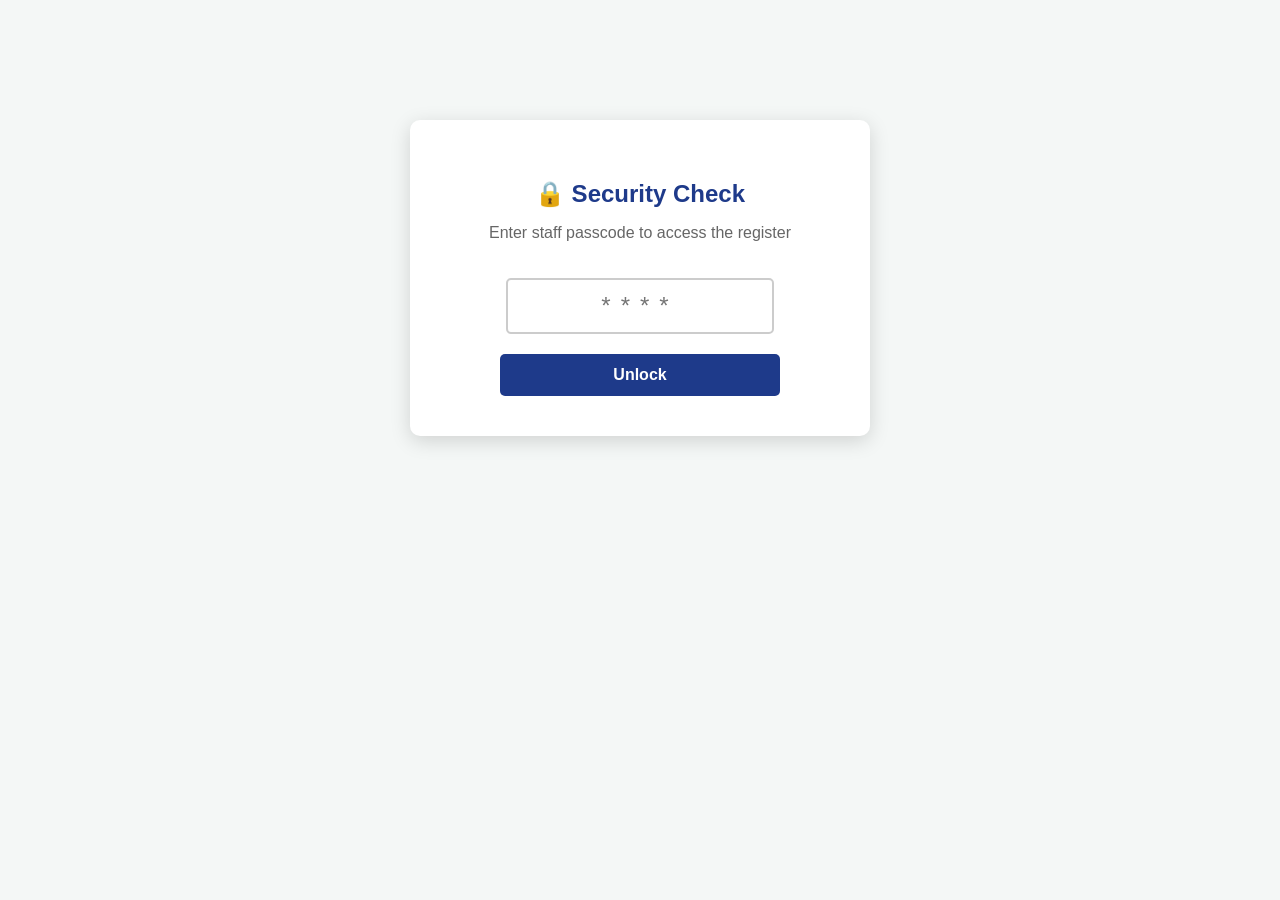
<file: inventory.html>
<!DOCTYPE html>
<html lang="en">
<head>
    <meta charset="UTF-8">
    <meta name="viewport" content="width=device-width, initial-scale=1.0">
    <title>Secure Stock Register</title>
    <style>
        body { font-family: Arial, sans-serif; background-color: #f4f7f6; margin: 0; padding: 20px; }
        
        /* PIN Screen Design */
        #pinScreen { max-width: 400px; margin: 100px auto; background: #fff; padding: 40px 30px; border-radius: 10px; box-shadow: 0 5px 20px rgba(0,0,0,0.15); text-align: center; }
        #pinScreen h2 { color: #1e3a8a; margin-bottom: 10px; }
        #pinScreen input { width: 60%; padding: 12px; margin: 20px 0; border: 2px solid #ccc; border-radius: 5px; text-align: center; font-size: 24px; letter-spacing: 10px; }
        
        /* Main Form Design */
        #mainContent { display: none; /* यह फॉर्म को शुरुआत में छुपा कर रखेगा */ }
        .admin-container { max-width: 600px; margin: 20px auto; background: #fff; padding: 30px; border-radius: 10px; box-shadow: 0 4px 15px rgba(0,0,0,0.1); }
        .admin-container h2 { color: #1e3a8a; text-align: center; margin-bottom: 20px; }
        .form-group { margin-bottom: 15px; }
        .form-group label { display: block; font-weight: bold; margin-bottom: 5px; color: #333; }
        .form-group input, .form-group select { width: 95%; padding: 10px; border: 1px solid #ccc; border-radius: 5px; }
        .submit-btn { width: 100%; padding: 12px; background: #1e3a8a; color: white; border: none; border-radius: 5px; font-size: 16px; cursor: pointer; font-weight: bold; transition: 0.3s; }
        .submit-btn:hover { background: #2563eb; }
    </style>
</head>
<body>

    <!-- 1. Security Lock Screen -->
    <div id="pinScreen">
        <h2>🔒 Security Check</h2>
        <p style="color: #666;">Enter staff passcode to access the register</p>
        <input type="password" id="staffPin" placeholder="****" maxlength="4">
        <br>
        <button onclick="checkPin()" class="submit-btn" style="width: 70%;">Unlock</button>
        <p id="pinError" style="color:red; display:none; margin-top:15px; font-weight:bold;">❌ Incorrect PIN!</p>
    </div>

    <!-- 2. Main Inventory Form (Hidden by default) -->
    <div id="mainContent">
        <div class="admin-container">
            <h2>🛠️ Digital Stock & Inventory Register</h2>
            <form id="inventoryForm">
                <input type="hidden" name="formType" value="inventory">
                
                <div class="form-group">
                    <label>Staff Name</label>
                    <input type="text" name="staffName" required placeholder="Enter name">
                </div>

                <div class="form-group">
                    <label>Staff Type</label>
                    <select name="staffType" required>
                        <option value="">Select Type</option>
                        <option value="Regular Faculty">Regular Faculty</option>
                        <option value="Guest Faculty">Guest Faculty</option>
                        <option value="Other Staff">Other Staff</option>
                    </select>
                </div>

                <div class="form-group">
                    <label>Tool / Item Name</label>
                    <input type="text" name="itemName" required placeholder="E.g., Multimeter, Drilling Machine">
                </div>

                <div class="form-group">
                    <label>Quantity</label>
                    <input type="number" name="quantity" required placeholder="How many?">
                </div>

                <div class="form-group">
                    <label>Action</label>
                    <select name="action" required>
                        <option value="Issued">Issued (सामान लिया)</option>
                        <option value="Returned">Returned (सामान वापस किया)</option>
                    </select>
                </div>

                <div class="form-group">
                    <label>Remarks</label>
                    <input type="text" name="remarks" placeholder="Any damage or note? (Optional)">
                </div>

                <button type="submit" class="submit-btn">Submit Record</button>
            </form>
            <p id="statusMsg" style="text-align:center; margin-top:15px; font-weight:bold;"></p>
        </div>
    </div>
<script>
    // --- SECURE PIN CHECK LOGIC ---
    // '8877' का Base64 एन्कोडेड रूप 'ODg3Nw==' है।
    // अब कोई भी 'View Source' करके सीधा PIN (8877) नहीं पढ़ पाएगा।
    const ENCODED_PIN = "ODg3Nw=="; 

    function checkPin() {
        let enteredPin = document.getElementById("staffPin").value;
        
        // btoa() फंक्शन यूजर द्वारा डाले गए PIN को Base64 में बदलता है
        if(btoa(enteredPin) === ENCODED_PIN) {
            // सही PIN होने पर लॉक स्क्रीन छुपाएं और फॉर्म दिखाएं
            document.getElementById("pinScreen").style.display = "none";
            document.getElementById("mainContent").style.display = "block";
        } else {
            // गलत PIN होने पर एरर दिखाएं
            document.getElementById("pinError").style.display = "block";
            document.getElementById("staffPin").value = ""; // बॉक्स खाली कर दें
        }
    }

    // --- FORM SUBMIT LOGIC ---
    const API_URL = "https://script.google.com/macros/s/AKfycbzLYgQBSKtEJLI7eTpjiO-RFf32NeLhOWqkWOCDXoAnznMSsTyZMh1M5om_txKZ9UE/exec";

    document.getElementById("inventoryForm").addEventListener("submit", function(e) {
        e.preventDefault();
        
        let statusElement = document.getElementById("statusMsg");
        statusElement.innerText = "Submitting record... Please wait.";
        statusElement.style.color = "blue";
        
        let formData = new FormData(this);

        fetch(API_URL, { method: "POST", body: formData })
        .then(response => response.text())
        .then(data => {
            statusElement.innerText = "✅ Record saved successfully in Register!";
            statusElement.style.color = "green";
            this.reset();
        })
        .catch(error => {
            statusElement.innerText = "❌ Error submitting record. Please try again.";
            statusElement.style.color = "red";
        });
    });
</script>
    
</body>
</html>
</file>
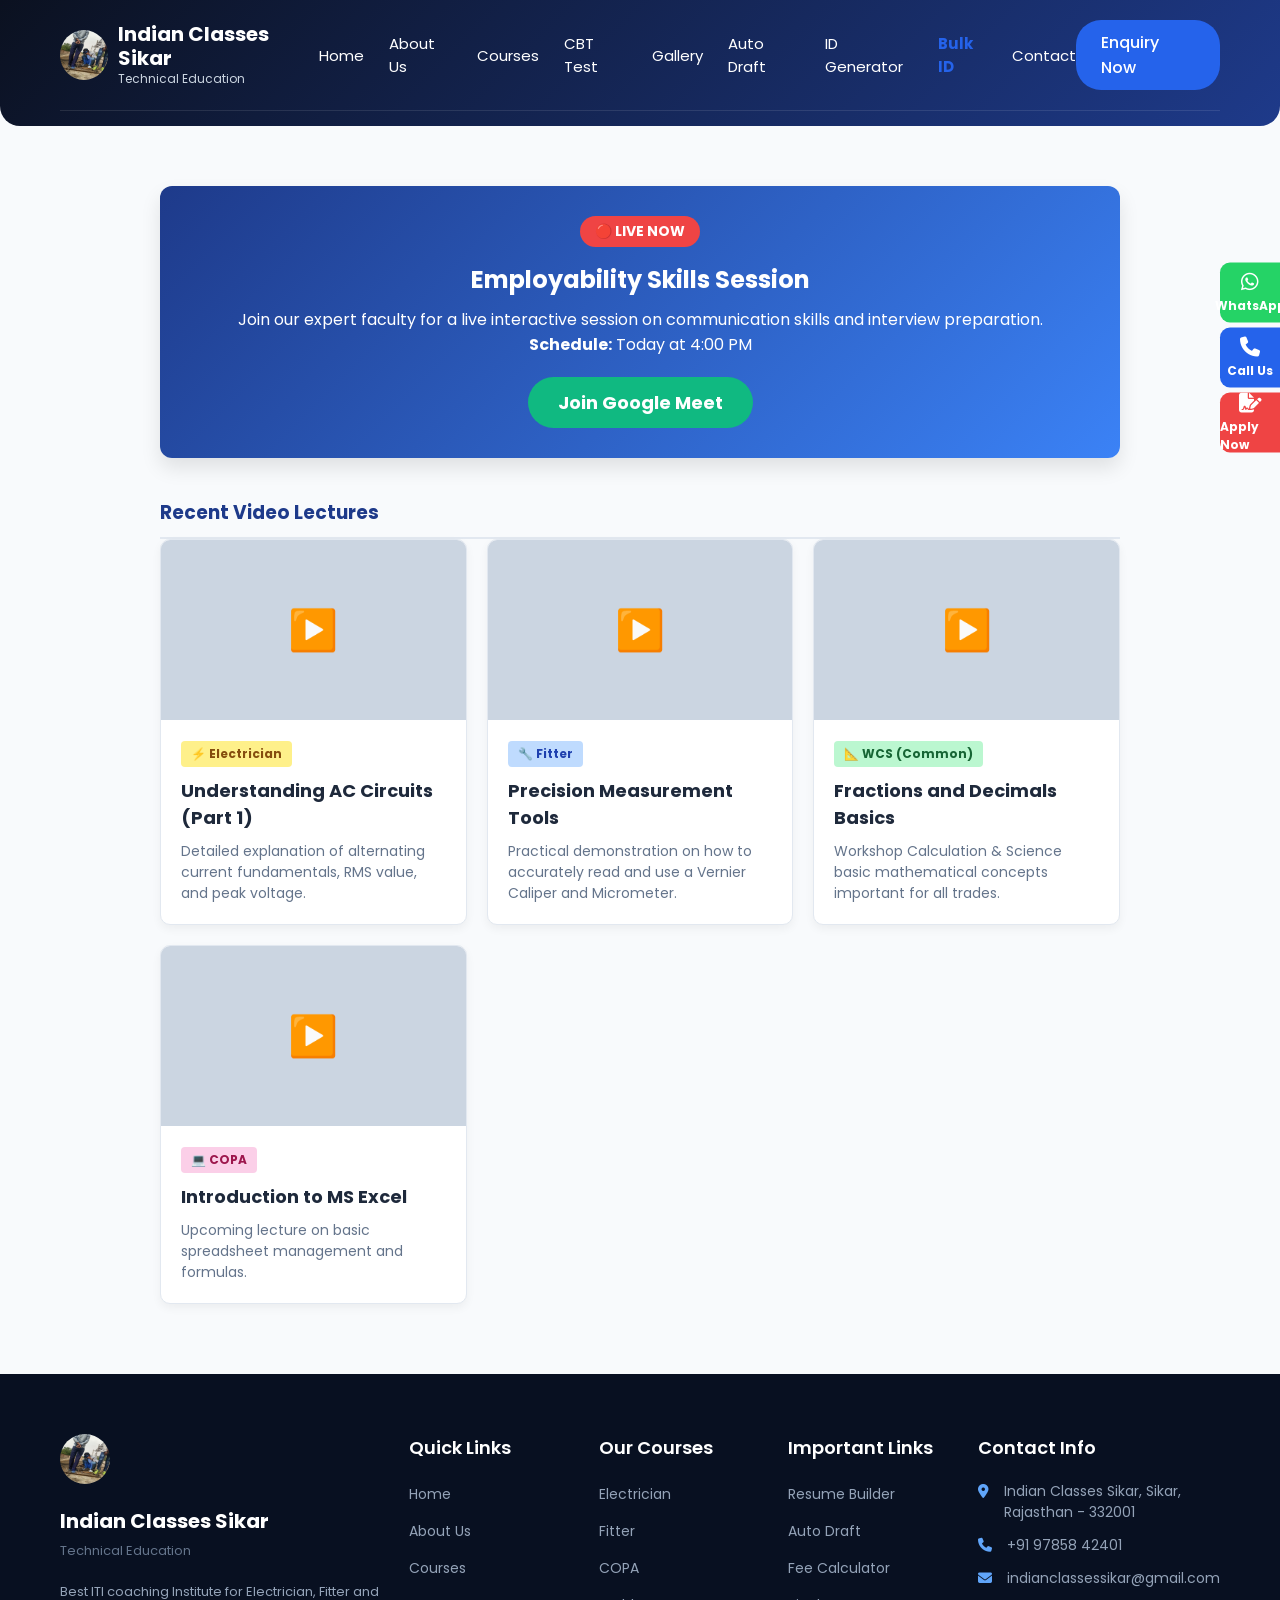
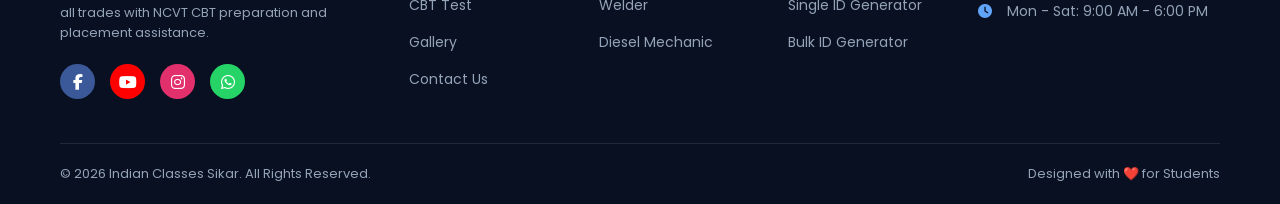
<file: online-classes.html>
<!DOCTYPE html>
<html lang="en">
<head>
    <meta charset="UTF-8">
    <meta name="viewport" content="width=device-width, initial-scale=1.0">
    <title>Online Classes - Indian Classes Sikar</title>
    <link rel="stylesheet" href="style.css">
    <style>
        .classes-container { max-width: 1000px; margin: 30px auto; padding: 20px; }
        
        /* Live Class Banner */
        .live-banner { background: linear-gradient(135deg, #1e3a8a, #3b82f6); color: white; padding: 30px; border-radius: 12px; text-align: center; margin-bottom: 40px; box-shadow: 0 10px 20px rgba(0,0,0,0.1); position: relative; overflow: hidden;}
        .live-badge { background: #ef4444; color: white; padding: 5px 15px; border-radius: 20px; font-weight: bold; font-size: 14px; animation: pulse 2s infinite; display: inline-block; margin-bottom: 15px; }
        .live-banner h2 { margin: 0 0 10px 0; color: white; font-size: 24px;}
        .join-btn { display: inline-block; background: #10b981; color: white; text-decoration: none; padding: 12px 30px; border-radius: 30px; font-weight: bold; font-size: 18px; margin-top: 20px; transition: 0.3s; }
        .join-btn:hover { background: #059669; transform: scale(1.05); }

        @keyframes pulse {
            0% { box-shadow: 0 0 0 0 rgba(239, 68, 68, 0.7); }
            70% { box-shadow: 0 0 0 10px rgba(239, 68, 68, 0); }
            100% { box-shadow: 0 0 0 0 rgba(239, 68, 68, 0); }
        }

        /* Video Grid */
        .video-grid { display: grid; grid-template-columns: repeat(auto-fit, minmax(300px, 1fr)); gap: 20px; }
        .video-card { background: white; border-radius: 10px; overflow: hidden; box-shadow: 0 4px 10px rgba(0,0,0,0.05); border: 1px solid #e2e8f0; transition: 0.3s; }
        .video-card:hover { transform: translateY(-5px); box-shadow: 0 10px 20px rgba(0,0,0,0.1); }
        .video-thumbnail { height: 180px; background: #cbd5e1; display: flex; align-items: center; justify-content: center; font-size: 40px; color: #64748b; }
        .video-info { padding: 20px; }
        .trade-tag { display: inline-block; font-size: 12px; font-weight: bold; padding: 4px 10px; border-radius: 4px; margin-bottom: 10px; }
        .tag-elec { background: #fef08a; color: #854d0e; }
        .tag-fitter { background: #bfdbfe; color: #1e40af; }
        .tag-wcs { background: #bbf7d0; color: #166534; }
        .tag-copa { background: #fbcfe8; color: #9d174d; }
        .video-title { margin: 0 0 10px 0; font-size: 18px; color: #1e293b; }
        .video-desc { color: #64748b; font-size: 14px; margin: 0; line-height: 1.5; }
    </style>
</head>
<body>

    <header></header>
    <nav></nav>

    <div class="classes-container">
        <!-- Live Class Banner -->
        <div class="live-banner">
            <div class="live-badge">🔴 LIVE NOW</div>
            <h2>Employability Skills Session</h2>
            <p>Join our expert faculty for a live interactive session on communication skills and interview preparation.</p>
            <p><strong>Schedule:</strong> Today at 4:00 PM</p>
            <a href="https://meet.google.com" target="_blank" class="join-btn">Join Google Meet</a>
        </div>

        <h3 style="color: #1e3a8a; border-bottom: 2px solid #e2e8f0; padding-bottom: 10px;">Recent Video Lectures</h3>
        
        <!-- Recorded Videos Grid -->
        <div class="video-grid">
            
            <div class="video-card">
                <div class="video-thumbnail">▶️</div>
                <div class="video-info">
                    <span class="trade-tag tag-elec">⚡ Electrician</span>
                    <h4 class="video-title">Understanding AC Circuits (Part 1)</h4>
                    <p class="video-desc">Detailed explanation of alternating current fundamentals, RMS value, and peak voltage.</p>
                </div>
            </div>

            <div class="video-card">
                <div class="video-thumbnail">▶️</div>
                <div class="video-info">
                    <span class="trade-tag tag-fitter">🔧 Fitter</span>
                    <h4 class="video-title">Precision Measurement Tools</h4>
                    <p class="video-desc">Practical demonstration on how to accurately read and use a Vernier Caliper and Micrometer.</p>
                </div>
            </div>

            <div class="video-card">
                <div class="video-thumbnail">▶️</div>
                <div class="video-info">
                    <span class="trade-tag tag-wcs">📐 WCS (Common)</span>
                    <h4 class="video-title">Fractions and Decimals Basics</h4>
                    <p class="video-desc">Workshop Calculation & Science basic mathematical concepts important for all trades.</p>
                </div>
            </div>

            <div class="video-card">
                <div class="video-thumbnail">▶️</div>
                <div class="video-info">
                    <span class="trade-tag tag-copa">💻 COPA</span>
                    <h4 class="video-title">Introduction to MS Excel</h4>
                    <p class="video-desc">Upcoming lecture on basic spreadsheet management and formulas.</p>
                </div>
            </div>

        </div>
    </div>

    <footer></footer>
    <script src="components.js"></script>
</body>
</html>
</file>
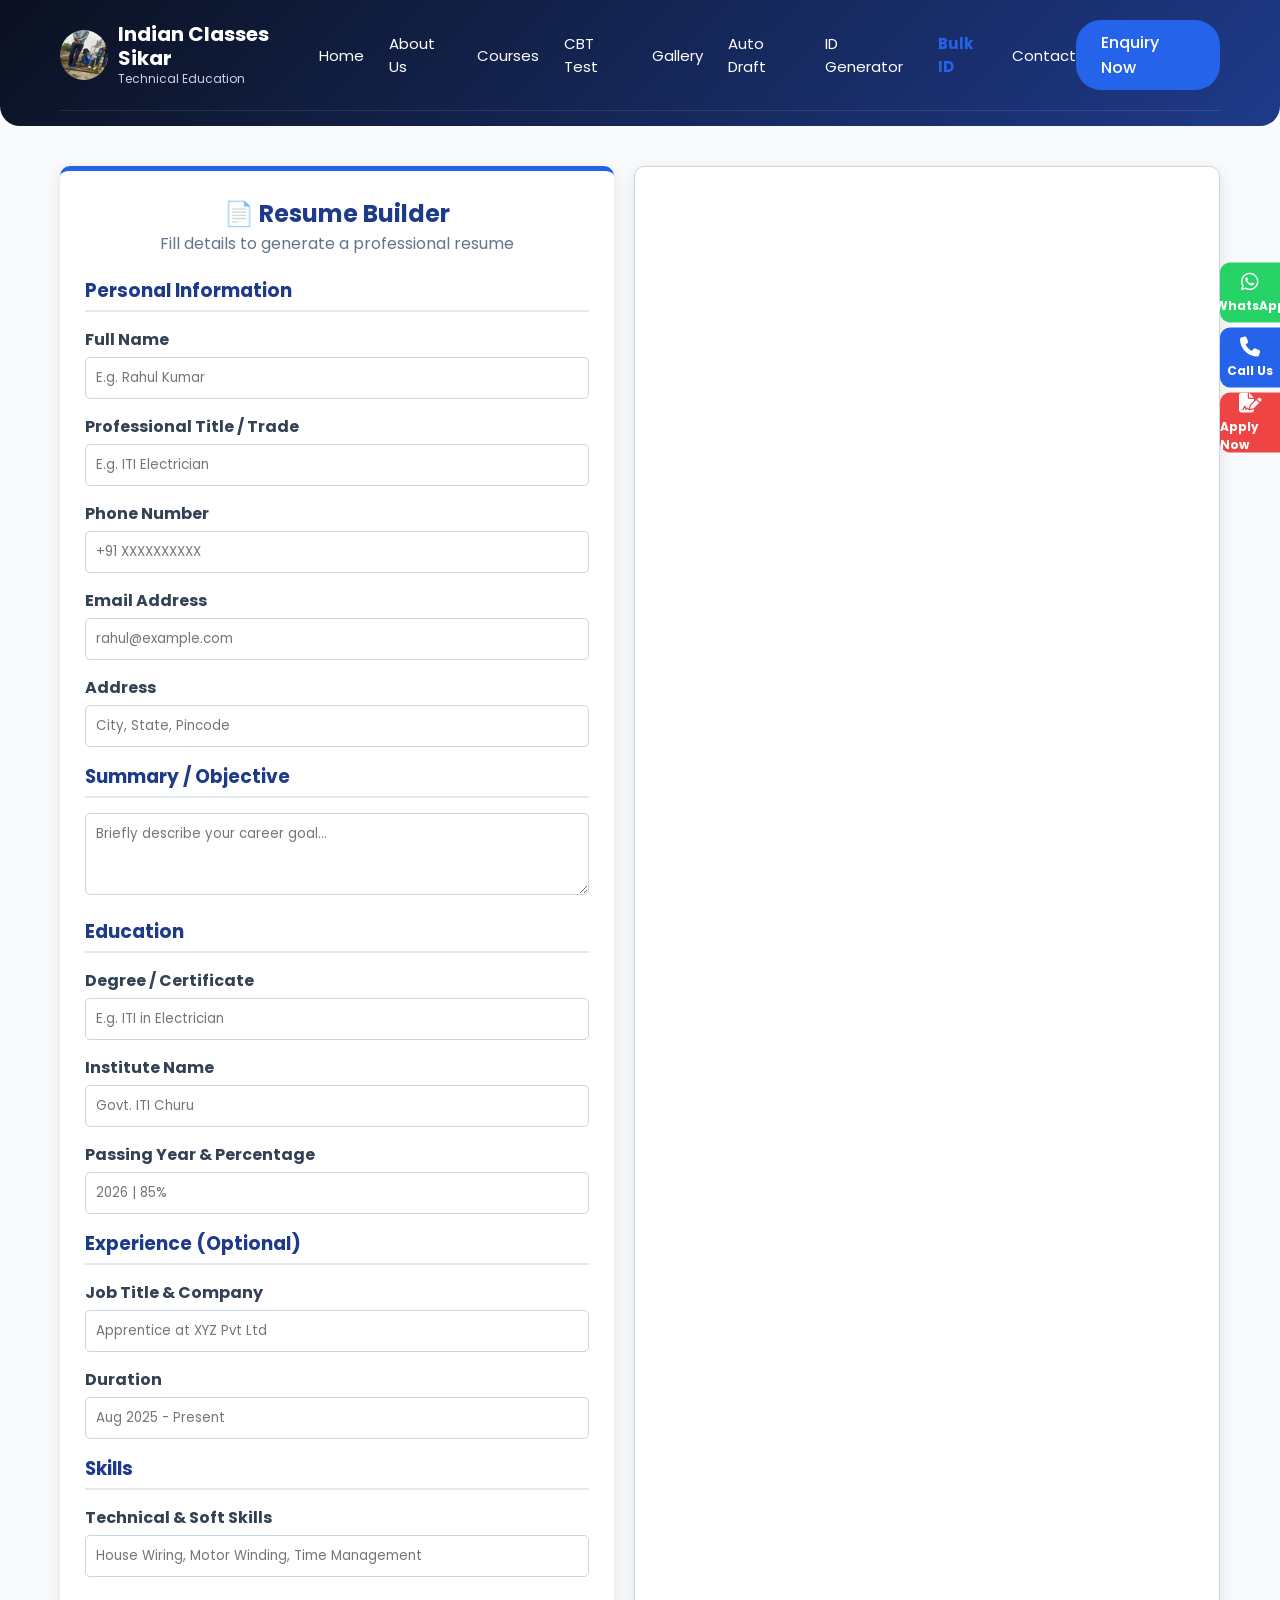
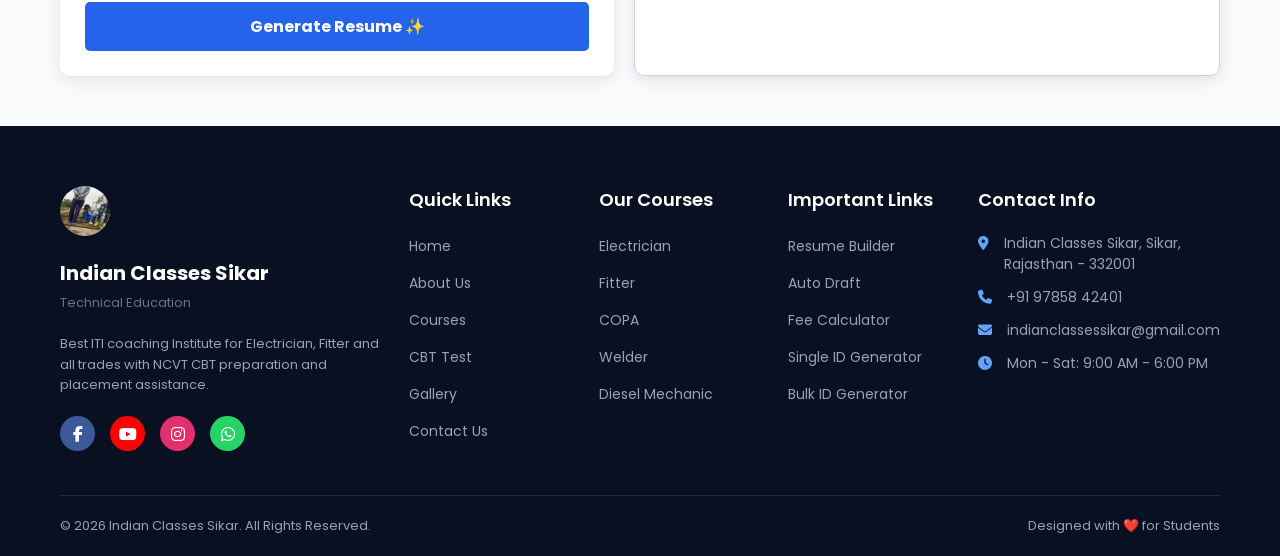
<file: resume-builder.html>
<!DOCTYPE html>
<html lang="en">
<head>
    <meta charset="UTF-8">
    <meta name="viewport" content="width=device-width, initial-scale=1.0">
    <title>Professional Resume Builder</title>
    <link rel="stylesheet" href="style.css">
    <style>
        .builder-container { display: flex; flex-wrap: wrap; gap: 20px; margin: 30px auto; max-width: 1200px; padding: 0 20px; }
        .form-section { flex: 1; min-width: 300px; background: #fff; padding: 25px; border-radius: 10px; box-shadow: 0 4px 15px rgba(0,0,0,0.1); border-top: 5px solid #2563eb; }
        .preview-section { flex: 1; min-width: 300px; background: #fff; padding: 40px; border-radius: 10px; box-shadow: 0 4px 15px rgba(0,0,0,0.1); border: 1px solid #cbd5e1; }
        
        .form-group { margin-bottom: 15px; }
        .form-group label { display: block; font-weight: bold; margin-bottom: 5px; color: #334155; }
        .form-group input, .form-group textarea { width: 100%; padding: 10px; border: 1px solid #cbd5e1; border-radius: 5px; box-sizing: border-box; }
        h3 { color: #1e3a8a; border-bottom: 2px solid #e2e8f0; padding-bottom: 5px; margin-bottom: 15px; }
        
        .btn-generate { width: 100%; padding: 12px; background: #2563eb; color: white; border: none; border-radius: 5px; font-weight: bold; cursor: pointer; font-size: 16px; margin-top: 10px;}
        .btn-generate:hover { background: #1d4ed8; }
        .btn-print { background: #10b981; margin-top: 20px; display: none; }
        .btn-print:hover { background: #059669; }

        /* Resume Template Styles */
        #resumePreview { display: none; color: #000; font-family: 'Arial', sans-serif; }
        .res-header { text-align: center; border-bottom: 2px solid #1e3a8a; padding-bottom: 15px; margin-bottom: 20px; }
        .res-name { font-size: 28px; font-weight: bold; color: #1e3a8a; text-transform: uppercase; margin: 0; }
        .res-contact { font-size: 14px; color: #333; margin-top: 5px; }
        .res-section-title { font-size: 18px; font-weight: bold; color: #1e3a8a; border-bottom: 1px solid #ccc; margin-bottom: 10px; padding-bottom: 3px; margin-top: 20px; }
        .res-text { font-size: 14px; line-height: 1.6; margin-bottom: 10px; }
        
        @media print {
            body * { visibility: hidden; }
            .preview-section, .preview-section * { visibility: visible; }
            .preview-section { position: absolute; left: 0; top: 0; width: 100%; box-shadow: none; border: none; }
            .btn-print { display: none !important; }
        }
    </style>
</head>
<body>

    <header></header>
    <nav></nav>

    <div class="builder-container">
        <!-- Form Section -->
        <div class="form-section">
            <h2 style="text-align: center; color: #1e3a8a;">📄 Resume Builder</h2>
            <p style="text-align: center; color: #64748b; margin-bottom: 20px;">Fill details to generate a professional resume</p>
            
            <form id="resumeForm">
                <h3>Personal Information</h3>
                <div class="form-group"><label>Full Name</label><input type="text" id="rName" placeholder="E.g. Rahul Kumar"></div>
                <div class="form-group"><label>Professional Title / Trade</label><input type="text" id="rTitle" placeholder="E.g. ITI Electrician"></div>
                <div class="form-group"><label>Phone Number</label><input type="text" id="rPhone" placeholder="+91 XXXXXXXXXX"></div>
                <div class="form-group"><label>Email Address</label><input type="email" id="rEmail" placeholder="rahul@example.com"></div>
                <div class="form-group"><label>Address</label><input type="text" id="rAddress" placeholder="City, State, Pincode"></div>

                <h3>Summary / Objective</h3>
                <div class="form-group"><textarea id="rSummary" rows="3" placeholder="Briefly describe your career goal..."></textarea></div>

                <h3>Education</h3>
                <div class="form-group"><label>Degree / Certificate</label><input type="text" id="rEduTitle" placeholder="E.g. ITI in Electrician"></div>
                <div class="form-group"><label>Institute Name</label><input type="text" id="rInstitute" placeholder="Govt. ITI Churu"></div>
                <div class="form-group"><label>Passing Year & Percentage</label><input type="text" id="rEduYear" placeholder="2026 | 85%"></div>

                <h3>Experience (Optional)</h3>
                <div class="form-group"><label>Job Title & Company</label><input type="text" id="rExpTitle" placeholder="Apprentice at XYZ Pvt Ltd"></div>
                <div class="form-group"><label>Duration</label><input type="text" id="rExpDuration" placeholder="Aug 2025 - Present"></div>

                <h3>Skills</h3>
                <div class="form-group"><label>Technical & Soft Skills</label><input type="text" id="rSkills" placeholder="House Wiring, Motor Winding, Time Management"></div>

                <button type="button" class="btn-generate" onclick="generateResume()">Generate Resume ✨</button>
            </form>
        </div>

        <!-- Preview Section -->
        <div class="preview-section" id="printArea">
            <div id="resumePreview">
                <div class="res-header">
                    <p class="res-name" id="outName">JOHN DOE</p>
                    <p style="font-size: 16px; font-weight: bold; color: #555; margin: 5px 0;" id="outTitle">Professional Title</p>
                    <p class="res-contact">📞 <span id="outPhone">+91 0000000000</span> | ✉️ <span id="outEmail">email@example.com</span> | 📍 <span id="outAddress">Address here</span></p>
                </div>

                <div class="res-section-title">Professional Summary</div>
                <p class="res-text" id="outSummary">Summary goes here...</p>

                <div class="res-section-title">Education</div>
                <p class="res-text"><strong><span id="outEduTitle">Degree</span></strong> <br>
                <span id="outInstitute">Institute Name</span> <br>
                <span id="outEduYear">Year | Grade</span></p>

                <div id="expBlock">
                    <div class="res-section-title">Experience</div>
                    <p class="res-text"><strong><span id="outExpTitle">Job Title</span></strong> <br>
                    <span id="outExpDuration">Duration</span></p>
                </div>

                <div class="res-section-title">Skills</div>
                <p class="res-text" id="outSkills">Skill 1, Skill 2, Skill 3</p>
            </div>
            
            <button type="button" class="btn-generate btn-print" id="printBtn" onclick="window.print()">🖨️ Print / Save as PDF</button>
        </div>
    </div>

    <footer></footer>
    <script src="components.js"></script>
    <script>
        function generateResume() {
            document.getElementById("outName").innerText = document.getElementById("rName").value || "YOUR NAME";
            document.getElementById("outTitle").innerText = document.getElementById("rTitle").value || "Your Trade / Title";
            document.getElementById("outPhone").innerText = document.getElementById("rPhone").value || "Phone Number";
            document.getElementById("outEmail").innerText = document.getElementById("rEmail").value || "Email ID";
            document.getElementById("outAddress").innerText = document.getElementById("rAddress").value || "Your Address";
            
            document.getElementById("outSummary").innerText = document.getElementById("rSummary").value || "Your professional summary will appear here.";
            
            document.getElementById("outEduTitle").innerText = document.getElementById("rEduTitle").value || "Degree/Trade";
            document.getElementById("outInstitute").innerText = document.getElementById("rInstitute").value || "Institute Name";
            document.getElementById("outEduYear").innerText = document.getElementById("rEduYear").value || "Year and Grade";
            
            let expTitle = document.getElementById("rExpTitle").value;
            if(expTitle) {
                document.getElementById("expBlock").style.display = "block";
                document.getElementById("outExpTitle").innerText = expTitle;
                document.getElementById("outExpDuration").innerText = document.getElementById("rExpDuration").value || "";
            } else {
                document.getElementById("expBlock").style.display = "none";
            }
            
            document.getElementById("outSkills").innerText = document.getElementById("rSkills").value || "Your Skills";

            document.getElementById("resumePreview").style.display = "block";
            document.getElementById("printBtn").style.display = "block";
        }
    </script>
</body>
</html>
</file>
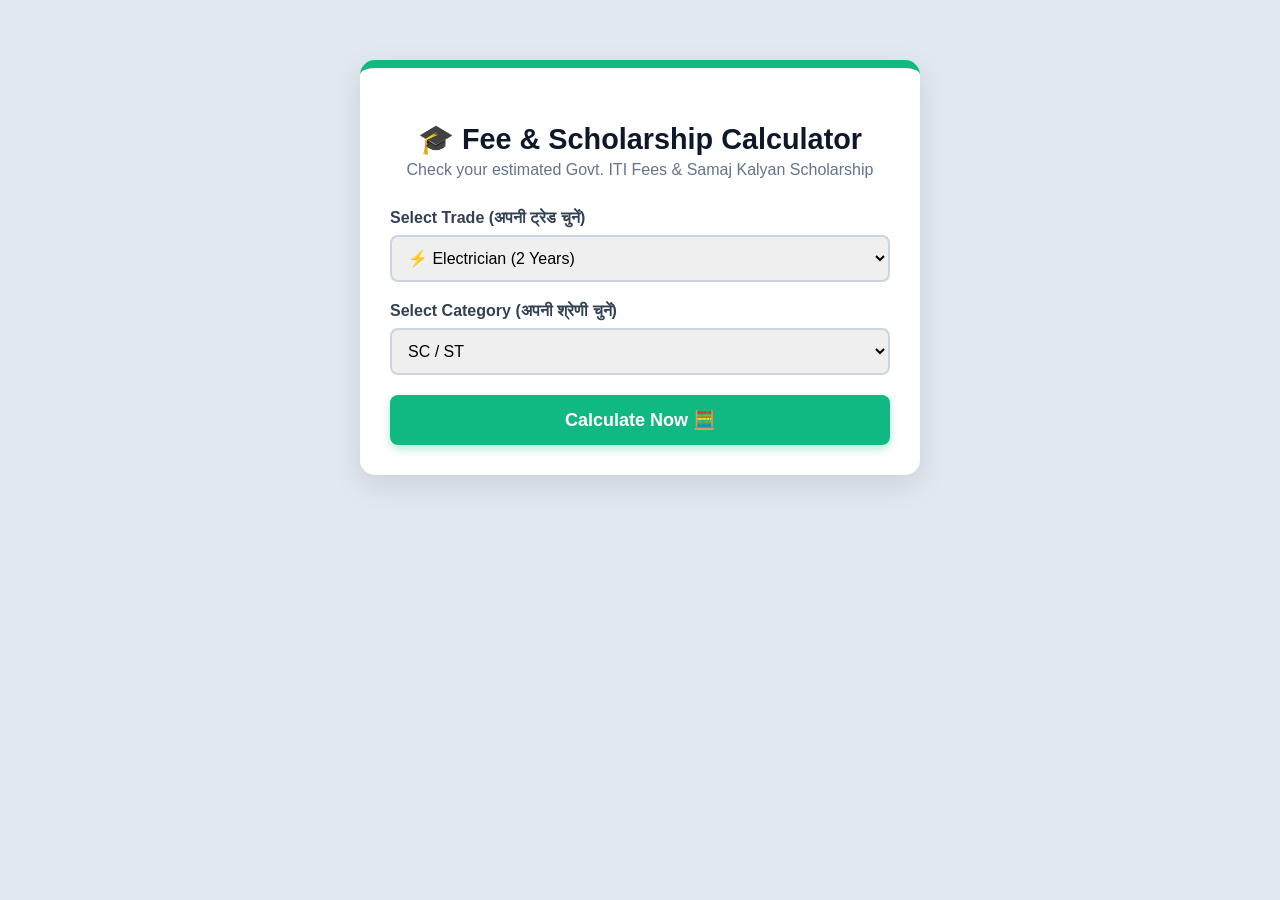
<file: scholarship-calc.html>
<!DOCTYPE html>
<html lang="en">
<head>
    <meta charset="UTF-8">
    <meta name="viewport" content="width=device-width, initial-scale=1.0">
    <title>Fee & Scholarship Calculator</title>
    <style>
        body { font-family: 'Segoe UI', Tahoma, Geneva, Verdana, sans-serif; background-color: #e2e8f0; margin: 0; padding: 20px; color: #1e293b; }
        
        .calc-wrapper { max-width: 500px; margin: 40px auto; background: #ffffff; padding: 30px; border-radius: 15px; box-shadow: 0 10px 30px rgba(0,0,0,0.1); border-top: 8px solid #10b981; }
        
        .header { text-align: center; margin-bottom: 30px; }
        .header h2 { color: #0f172a; font-size: 1.8em; margin-bottom: 5px; }
        .header p { color: #64748b; font-size: 1em; margin: 0; }

        .form-group { margin-bottom: 20px; }
        .form-group label { display: block; font-weight: bold; margin-bottom: 8px; color: #334155; }
        .form-group select { width: 100%; padding: 12px; border: 2px solid #cbd5e1; border-radius: 8px; font-size: 16px; outline: none; transition: 0.3s; }
        .form-group select:focus { border-color: #10b981; }

        .btn { width: 100%; padding: 14px; background: #10b981; color: white; border: none; border-radius: 8px; font-size: 18px; font-weight: bold; cursor: pointer; transition: 0.3s; box-shadow: 0 4px 10px rgba(16,185,129,0.3); }
        .btn:hover { background: #059669; transform: translateY(-2px); }

        /* Result Section Design */
        #resultBox { display: none; margin-top: 30px; padding: 20px; background: #f8fafc; border-radius: 10px; border: 2px dashed #cbd5e1; text-align: center; animation: fadeIn 0.5s ease-in-out; }
        
        .amount-row { display: flex; justify-content: space-between; margin-bottom: 15px; font-size: 1.1em; color: #475569; }
        .amount-row.total { font-weight: bold; color: #0f172a; border-top: 2px solid #e2e8f0; padding-top: 15px; font-size: 1.3em; }
        
        .highlight-green { color: #10b981; font-weight: bold; font-size: 1.2em; }
        .highlight-blue { color: #2563eb; font-weight: bold; }

        @keyframes fadeIn { from { opacity: 0; transform: translateY(10px); } to { opacity: 1; transform: translateY(0); } }
    </style>
</head>
<body>

    <div class="calc-wrapper">
        <div class="header">
            <h2>🎓 Fee & Scholarship Calculator</h2>
            <p>Check your estimated Govt. ITI Fees & Samaj Kalyan Scholarship</p>
        </div>

        <div class="form-group">
            <label>Select Trade (अपनी ट्रेड चुनें)</label>
            <select id="tradeSelect">
                <option value="electrician">⚡ Electrician (2 Years)</option>
                <option value="fitter">🔧 Fitter (2 Years)</option>
                <option value="copa">💻 COPA (1 Year)</option>
            </select>
        </div>

        <div class="form-group">
            <label>Select Category (अपनी श्रेणी चुनें)</label>
            <select id="categorySelect">
                <option value="sc_st">SC / ST</option>
                <option value="obc_bpl">OBC (BPL) / MBC (BPL)</option>
                <option value="obc_general">OBC (Non-BPL) / General</option>
                <option value="girls">All Category Girls (महिलाएं)</option>
            </select>
        </div>

        <button class="btn" onclick="calculateFee()">Calculate Now 🧮</button>

        <div id="resultBox">
            <h3 style="color: #1e3a8a; margin-top: 0;">📊 Your Estimate</h3>
            
            <div class="amount-row">
                <span>Total Course Fee:</span>
                <span id="totalFee" class="highlight-blue">₹0</span>
            </div>
            
            <div class="amount-row">
                <span>Estimated Scholarship:</span>
                <span id="scholarship" class="highlight-green">- ₹0</span>
            </div>
            
            <div class="amount-row total">
                <span>Effective Fee (आपकी असली फीस):</span>
                <span id="effectiveFee">₹0</span>
            </div>
            
            <p id="noteText" style="color: #ef4444; font-size: 0.85em; margin-top: 15px; font-weight: bold;"></p>
        </div>
    </div>

    <script>
        // संस्थान की अनुमानित वार्षिक फीस (आप इसे अपने हिसाब से बदल सकते हैं)
        const feeStructure = {
            "electrician": 3400,
            "fitter": 3400,
            "copa": 2400
        };

        function calculateFee() {
            let trade = document.getElementById("tradeSelect").value;
            let category = document.getElementById("categorySelect").value;
            
            let totalFee = feeStructure[trade];
            let scholarship = 0;
            let note = "";

            // समाज कल्याण स्कॉलरशिप का नियम (लगभग)
            if (category === "sc_st" || category === "obc_bpl") {
                scholarship = totalFee; // 100% फीस वापस
                note = "✔️ You are eligible for full fee reimbursement under Samaj Kalyan Scholarship!";
            } else if (category === "girls") {
                scholarship = totalFee; // सरकारी आईटीआई में महिलाओं के लिए अक्सर फीस माफ़ होती है
                note = "✔️ Govt ITIs offer special fee waivers/scholarships for female candidates.";
            } else {
                scholarship = 0; // जनरल और सामान्य ओबीसी के लिए
                note = "⚠️ General/OBC (Non-BPL) candidates may not be eligible for full fee reimbursement.";
            }

            let effectiveFee = totalFee - scholarship;

            // रिजल्ट स्क्रीन पर दिखाना
            document.getElementById("totalFee").innerText = "₹" + totalFee;
            document.getElementById("scholarship").innerText = "- ₹" + scholarship;
            document.getElementById("effectiveFee").innerText = "₹" + effectiveFee;
            document.getElementById("noteText").innerText = note;

            // बॉक्स को एनिमेशन के साथ दिखाना
            document.getElementById("resultBox").style.display = "block";
        }
    </script>

</body>
</html>
</file>
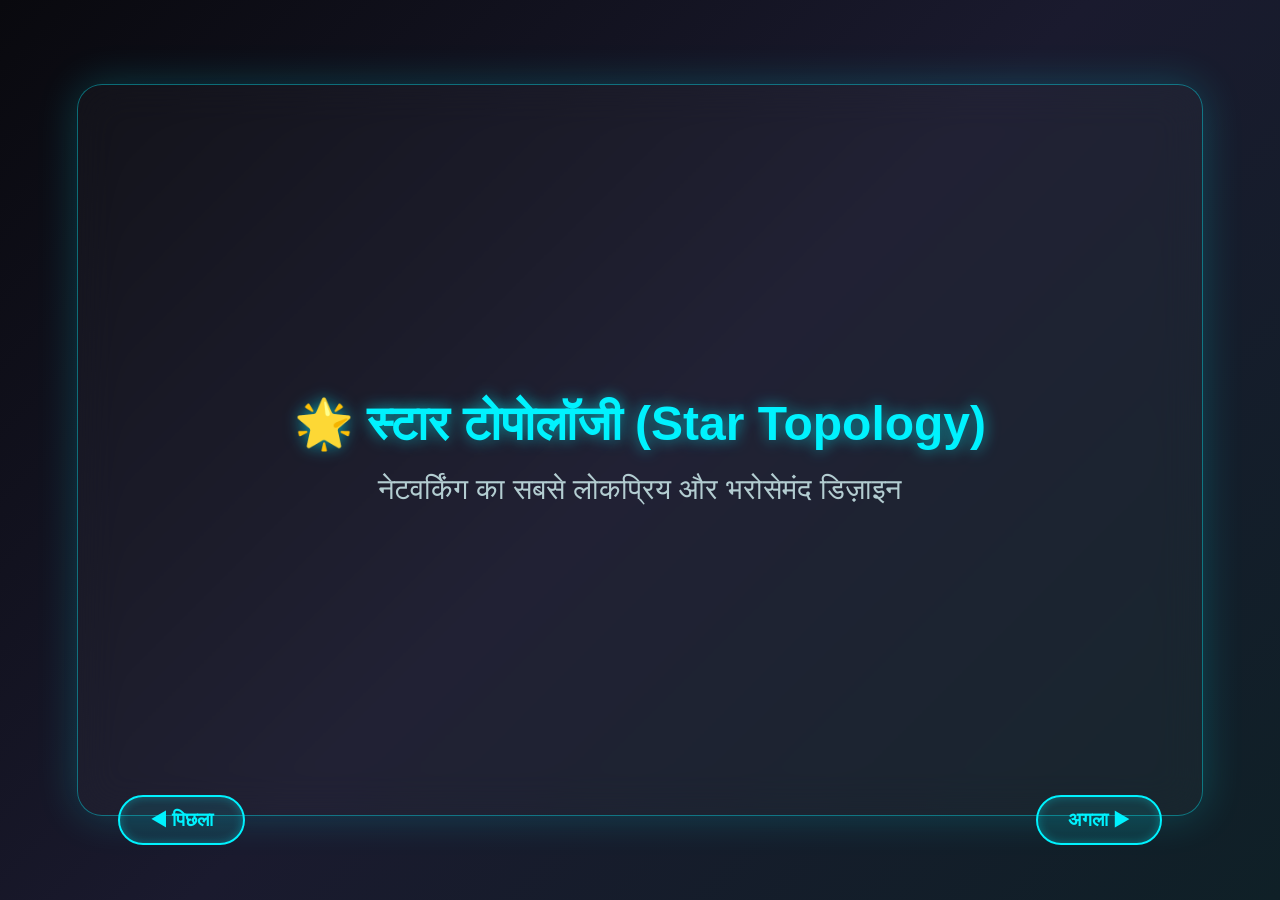
<file: star topology.html>
<!DOCTYPE html>
<html lang="hi">
<head>
    <meta charset="UTF-8">
    <title>Star Topology - Micro Teaching</title>
    <style>
        body {
            margin: 0;
            font-family: 'Segoe UI', Tahoma, Geneva, Verdana, sans-serif;
            background: linear-gradient(135deg, #09090e, #1a1a2e, #0f2027);
            color: white;
            height: 100vh;
            display: flex;
            justify-content: center;
            align-items: center;
            overflow: hidden;
        }
        
        /* Glassmorphism Effect */
        .slide-container {
            width: 80%;
            height: 70%;
            background: rgba(255, 255, 255, 0.03);
            backdrop-filter: blur(20px);
            border: 1px solid rgba(0, 242, 254, 0.4);
            border-radius: 25px;
            box-shadow: 0 0 40px rgba(0, 242, 254, 0.2);
            padding: 50px;
            position: relative;
            display: flex;
            flex-direction: column;
            justify-content: center;
        }

        /* Slide Animations */
        .slide {
            display: none;
            animation: slideIn 0.6s cubic-bezier(0.68, -0.55, 0.265, 1.55);
        }
        .slide.active {
            display: block;
        }
        
        @keyframes slideIn {
            from { opacity: 0; transform: scale(0.9) translateY(30px); }
            to { opacity: 1; transform: scale(1) translateY(0); }
        }

        /* Glowing Text */
        h1, h2 {
            color: #00f2fe;
            text-shadow: 0 0 15px rgba(0, 242, 254, 0.6);
            text-align: center;
            font-size: 3rem;
            margin-bottom: 20px;
        }
        
        h2 { font-size: 2.5rem; text-align: left; border-bottom: 2px solid rgba(0, 242, 254, 0.3); padding-bottom: 10px; }
        
        ul { font-size: 1.8rem; line-height: 2.2; }
        
        li { margin-bottom: 15px; }
        
        li::marker {
            color: #00f2fe;
            content: '🚀  '; /* Rocket Icon instead of dots */
        }
        
        .alert-text {
            color: #ff0844;
            text-shadow: 0 0 15px rgba(255, 8, 68, 0.8);
            border-bottom-color: rgba(255, 8, 68, 0.3);
        }

        .alert-li::marker { content: '⚠️  '; }

        /* Neon Navigation Buttons */
        .nav-btn {
            position: absolute;
            bottom: -30px;
            padding: 12px 30px;
            background: rgba(0, 242, 254, 0.1);
            border: 2px solid #00f2fe;
            border-radius: 50px;
            color: #00f2fe;
            font-weight: bold;
            cursor: pointer;
            font-size: 1.2rem;
            transition: 0.3s;
            box-shadow: 0 0 10px rgba(0, 242, 254, 0.3) inset;
        }
        
        .nav-btn:hover {
            background: #00f2fe;
            color: #000;
            box-shadow: 0 0 20px #00f2fe;
            transform: translateY(-5px);
        }
        
        .prev { left: 40px; }
        .next { right: 40px; }
    </style>
</head>
<body>

    <div class="slide-container">
        
        <!-- Slide 1: Intro -->
        <div class="slide active">
            <h1>🌟 स्टार टोपोलॉजी (Star Topology)</h1>
            <p style="text-align:center; font-size: 1.8rem; margin-top:20px; color: #b3cdd1;">नेटवर्किंग का सबसे लोकप्रिय और भरोसेमंद डिज़ाइन</p>
        </div>

        <!-- Slide 2: Structure -->
        <div class="slide">
            <h2>🔗 संरचना (Structure)</h2>
            <ul>
                <li>इसमें सभी कंप्यूटर एक <b>केंद्रीय डिवाइस (Central Device)</b> से जुड़े होते हैं।</li>
                <li>इस मुख्य डिवाइस को <b>Hub (हब)</b> या <b>Switch (स्विच)</b> कहा जाता है।</li>
                <li>इसका आकार एक तारे (Star) जैसा दिखता है, इसलिए इसका यह नाम पड़ा।</li>
            </ul>
        </div>

        <!-- Slide 3: Working -->
        <div class="slide">
            <h2>⚙️ कार्यप्रणाली (How it Works)</h2>
            <ul>
                <li>कोई भी कंप्यूटर सीधे दूसरे कंप्यूटर को डेटा नहीं भेज सकता।</li>
                <li>डेटा सबसे पहले बीच वाले <b>Hub/Switch</b> के पास जाता है।</li>
                <li>फिर Hub उस डेटा को सही कंप्यूटर (Node) तक पहुँचाता है।</li>
            </ul>
        </div>

        <!-- Slide 4: Advantages -->
        <div class="slide">
            <h2>✅ इसके फायदे (Advantages)</h2>
            <ul>
                <li>नेटवर्क में नया कंप्यूटर जोड़ना या हटाना बहुत आसान है।</li>
                <li>अगर एक केबल खराब हो जाए, तो <b>बाकी नेटवर्क चलता रहता है</b>।</li>
                <li>नेटवर्क में कोई दिक्कत (Fault) खोजना बहुत सरल है।</li>
            </ul>
        </div>

        <!-- Slide 5: Disadvantages (Red Theme) -->
        <div class="slide">
            <h2 class="alert-text">⚠️ इसका सबसे बड़ा नुकसान (Disadvantage)</h2>
            <ul>
                <li class="alert-li">पूरा नेटवर्क सिर्फ एक डिवाइस (Hub) पर निर्भर है।</li>
                <li class="alert-li">अगर बीच का <b>Hub खराब हो गया, तो पूरा नेटवर्क ठप हो जाएगा!</b></li>
                <li class="alert-li">यह अन्य टोपोलॉजी के मुकाबले थोड़ा महँगा होता है (केबल ज्यादा लगती है)।</li>
            </ul>
        </div>

        <!-- Slide 6: Outro -->
        <div class="slide">
            <h1 style="font-size: 4rem;">धन्यवाद! 🙏</h1>
            <p style="text-align:center; font-size: 1.8rem; margin-top:20px; color: #b3cdd1;">क्या किसी का कोई प्रश्न (Question) है?</p>
        </div>

        <!-- Navigation -->
        <button class="nav-btn prev" onclick="changeSlide(-1)">◀ पिछला</button>
        <button class="nav-btn next" onclick="changeSlide(1)">अगला ▶</button>
    </div>

    <!-- JavaScript for Animation & Controls -->
    <script>
        let currentSlide = 0;
        const slides = document.querySelectorAll('.slide');

        function changeSlide(direction) {
            slides[currentSlide].classList.remove('active');
            currentSlide = (currentSlide + direction + slides.length) % slides.length;
            slides[currentSlide].classList.add('active');
        }

        // कीबोर्ड (Keyboard) से भी स्लाइड बदलने के लिए
        document.addEventListener('keydown', function(event) {
            if(event.key === 'ArrowRight' || event.key === ' ') changeSlide(1);
            if(event.key === 'ArrowLeft') changeSlide(-1);
        });
    </script>
</body>
</html>
</file>
<file: style.css>
/* --- GLOBAL STYLES --- */
@import url('https://fonts.googleapis.com/css2?family=Poppins:wght@300;400;500;600;700&display=swap');

* { margin: 0; padding: 0; box-sizing: border-box; font-family: 'Poppins', sans-serif; }
body { background-color: #f8fafc; color: #334155; }
a { text-decoration: none; }
.container { max-width: 1200px; margin: 0 auto; padding: 0 20px; }
.section-padding { padding: 80px 0; }
.text-center { text-align: center; }

/* --- COLORS --- */
:root {
    --primary-blue: #0f172a;
    --secondary-blue: #1e3a8a;
    --accent-yellow: #facc15;
    --text-light: #f8fafc;
    --gray-light: #e2e8f0;
}

/* --- HEADER & NAVBAR (Global for all pages) --- */
.top-nav-wrapper { background: linear-gradient(135deg, #0b1120 0%, #1e3a8a 100%); padding-bottom: 15px; border-bottom-left-radius: 20px; border-bottom-right-radius: 20px; margin-bottom: 40px; }
.new-main-nav { display: flex; justify-content: space-between; align-items: center; padding: 20px 0; border-bottom: 1px solid rgba(255,255,255,0.1); }
.logo-area { display: flex; align-items: center; gap: 10px; color: white; }
.logo-area img { width: 50px; height: 50px; border-radius: 50%; }
.logo-area h2 { font-size: 20px; margin: 0; line-height: 1.2; }
.logo-area p { font-size: 12px; color: #cbd5e1; }
.nav-links { display: flex; gap: 25px; align-items: center; }
.nav-links a { color: white; font-size: 15px; font-weight: 400; transition: 0.3s; }
.nav-links a:hover { color: var(--accent-yellow); }
.btn-enquiry { background: #2563eb; color: white; padding: 10px 25px; border-radius: 25px; font-weight: 500; transition: 0.3s; }
.btn-enquiry:hover { background: var(--accent-yellow); color: #000; }

/* --- FLOATING SIDE BUTTONS --- */
.floating-social { position: fixed; right: 0; top: 40%; transform: translateY(-50%); display: flex; flex-direction: column; z-index: 1000; }
.float-btn { width: 60px; height: 60px; display: flex; flex-direction: column; align-items: center; justify-content: center; color: white; font-size: 12px; font-weight: bold; cursor: pointer; transition: 0.3s; border-radius: 10px 0 0 10px; margin-bottom: 5px; text-decoration: none;}
.float-btn i { font-size: 20px; margin-bottom: 5px; }
.btn-wa { background: #25D366; }
.btn-call { background: #2563eb; }
.btn-apply { background: #ef4444; }
.float-btn:hover { width: 70px; }

/* --- FOOTER --- */
footer { background: #081021; color: #94a3b8; padding-top: 60px; margin-top: 50px; }
.footer-grid { display: grid; grid-template-columns: 2fr 1fr 1fr 1fr 1.5fr; gap: 30px; border-bottom: 1px solid rgba(255,255,255,0.1); padding-bottom: 40px; margin-bottom: 20px; }
.footer-logo img { width: 50px; height: 50px; border-radius: 50%; margin-bottom: 15px; }
.footer-logo h2 { color: white; font-size: 20px; margin-bottom: 5px; }
.footer-logo p { font-size: 13px; margin-bottom: 20px; line-height: 1.6; }
.social-icons { display: flex; gap: 15px; }
.social-icons a { width: 35px; height: 35px; border-radius: 50%; display: flex; align-items: center; justify-content: center; color: white; background: #1e293b; transition: 0.3s; }
.social-icons a:hover { transform: translateY(-3px); }
.footer-col h4 { color: white; font-size: 18px; margin-bottom: 20px; font-weight: 600; }
.footer-col ul { list-style: none; padding: 0; }
.footer-col ul li { margin-bottom: 12px; }
.footer-col ul li a { color: #94a3b8; font-size: 14px; transition: 0.3s; text-decoration: none; }
.footer-col ul li a:hover { color: white; padding-left: 5px; }
.contact-info { list-style: none; padding: 0; }
.contact-info li { display: flex; gap: 15px; margin-bottom: 15px; font-size: 14px; }
.contact-info i { color: #60a5fa; margin-top: 3px; }
.footer-bottom { display: flex; justify-content: space-between; padding-bottom: 20px; font-size: 13px; }

/* Responsive adjustments */
@media (max-width: 992px) {
    .new-main-nav { flex-direction: column; gap: 15px; }
    .nav-links { flex-wrap: wrap; justify-content: center; }
    .footer-grid { grid-template-columns: repeat(2, 1fr); }
}
</file>
